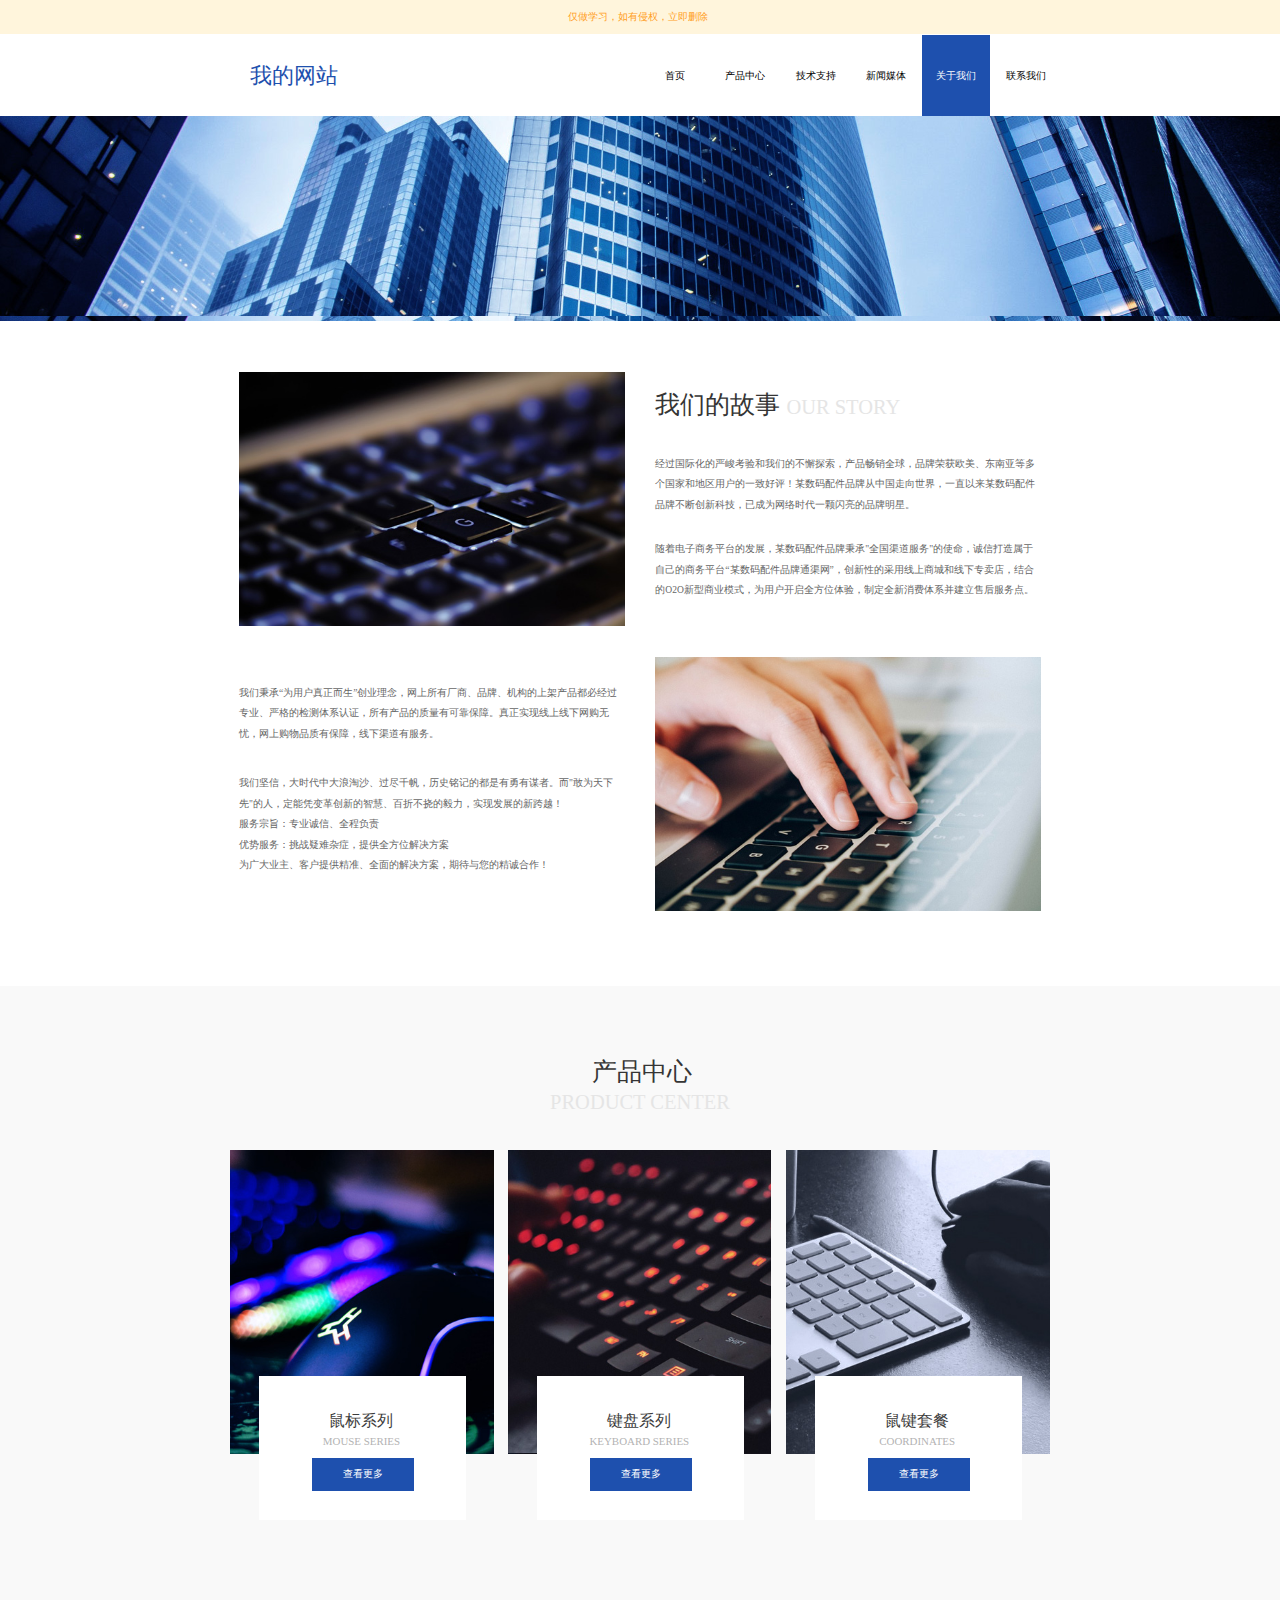
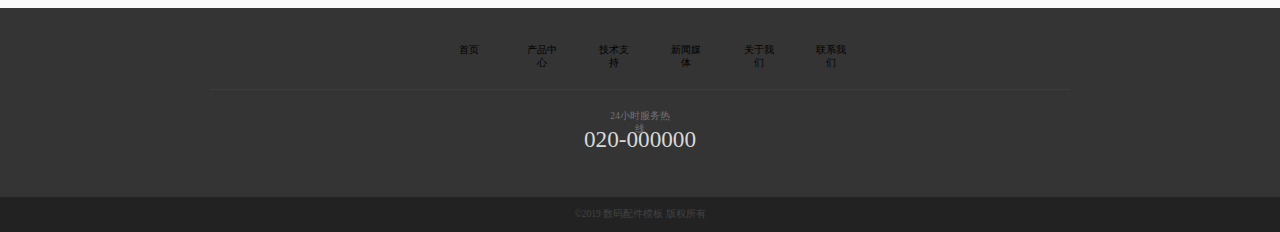
<file: about.html>
<!DOCTYPE html>
<html lang="en">
<head>
    <meta charset="UTF-8">
    <meta name="viewport" content="width=device-width, initial-scale=1.0">
    <title>我的网站</title>
    <link rel="stylesheet" href="css/about.css">
    <script src="js/animate.js"></script>
</head>
<body>
    <div class="fix">
        <span style="width: 100%;height: 0.2rem;position: absolute;left: 44.4%; line-height: 0.2rem; font-size: 0.056rem;color: #ff9e1e;">仅做学习，如有侵权，立即删除</span>
    </div>
    <!-- 导航栏 -->
    <div class="nav">
        <div class="nav-0">
            <span>我的网站</span>
        </div>
        <div class="nav-right">
            <a class="nav-1" href="index.html">
                <span>首页</span>
            <a>
            <a class="nav-1" href="product.html">
                <span>产品中心</span>
            <a>
            <a class="nav-1" href="technical.html">
                <span>技术支持</span>
            </a>
            <a class="nav-1" href="news.html">
                <span>新闻媒体</span>
            </a>
            <a class="nav-1" href="about.html" style="background: #1e50ae;color: #fff;">
                <span>关于我们</span>
            </a>
            <a class="nav-1" href="contact.html">
                <span>联系我们</span>
            </a>
        </div>
    </div>
    <!-- banner -->
    <div class="banner"></div>
    <!-- our-story -->
    <div class="our-story">
        <div class="our-top">
            <ul>
                <li class="our-img-1"></li>
                <li class="our-font-1">
                    <span class="our-story-1">我们的故事</span>
                    <span class="our-story-2">OUR STORY</span>
                    <span class="our-story-font-1">经过国际化的严峻考验和我们的不懈探索，产品畅销全球，品牌荣获欧美、东南亚等多个国家和地区用户的一致好评！某数码配件品牌从中国走向世界，一直以来某数码配件品牌不断创新科技，已成为网络时代一颗闪亮的品牌明星。</span>
                    <span class="our-story-font-2">随着电子商务平台的发展，某数码配件品牌秉承"全国渠道服务"的使命，诚信打造属于自己的商务平台“某数码配件品牌通渠网”，创新性的采用线上商城和线下专卖店，结合的O2O新型商业模式，为用户开启全方位体验，制定全新消费体系并建立售后服务点。</span>
                </li>
            </ul>
        </div>
        <div class="our-bottom">
            <ul>
                <li class="our-font-2">
                    <span class="our-story-font-3">我们秉承“为用户真正而生”创业理念，网上所有厂商、品牌、机构的上架产品都必经过专业、严格的检测体系认证，所有产品的质量有可靠保障。真正实现线上线下网购无忧，网上购物品质有保障，线下渠道有服务。</span>
                
                    <span class="our-story-font-4">我们坚信，大时代中大浪淘沙、过尽千帆，历史铭记的都是有勇有谋者。而"敢为天下先"的人，定能凭变革创新的智慧、百折不挠的毅力，实现发展的新跨越！<br>
                        服务宗旨：专业诚信、全程负责<br>
                        优势服务：挑战疑难杂症，提供全方位解决方案<br>
                        为广大业主、客户提供精准、全面的解决方案，期待与您的精诚合作！</span>
                </li>
                <li class="our-img-2"></li>
            </ul>
        </div>
    </div>
       <!-- 产品中心 -->
       <div class="product">
        <div class="product-center1">产品中心</div>
        <div class="product-center2">PRODUCT CENTER</div>
        <div class="product-img">
            <ul>
                <li class="product-img-1"></li>
                <li class="product-img-2"></li>
                <li class="product-img-3"></li>
            </ul>
        </div>
        <div class="product-img-item">
            <ul>
                <li class="product-img-item-1">
                    <span class="product-img-item-fontcss-1">鼠标系列</span>
                    <span class="product-img-item-fontcss-2">MOUSE SERIES</span>
                    <a class="see-more" href="mouse.html">查看更多</a>
                </li>
                <li class="product-img-item-2">
                    <span class="product-img-item-fontcss-1">键盘系列</span>
                    <span class="product-img-item-fontcss-2">KEYBOARD SERIES</span>
                    <a class="see-more" href="keyboard.html">查看更多</a>
                </li>
                <li class="product-img-item-3">
                    <span class="product-img-item-fontcss-1">鼠键套餐</span>
                    <span class="product-img-item-fontcss-2">COORDINATES</span>
                    <a class="see-more" href="coordinates.html">查看更多</a>
                </li>
            </ul>
        </div>
    </div>
    <!-- 尾部 -->
    <div class="bottom">
    
        <ul class="bottom-title">
            <li class="bottom-title-item"  style="margin-left: 0.332rem;"><a href="index.html" >首页</a></li>
            <li class="bottom-title-item"><a href="product.html" >产品中心</a></li>
            <li class="bottom-title-item"><a href="technical.html" >技术支持</a></li>
            <li class="bottom-title-item"><a href="news.html" >新闻媒体</a></li>
            <li class="bottom-title-item"><a href="about.html" >关于我们</a></li>
            <li class="bottom-title-item"><a href="contact.html" >联系我们</a></li>
        </ul>
    
    <span class="bottom-call">
        <ul>
            <li class="bottom-call-1">24小时服务热线</li>
            <li class="bottom-call-2">020-000000</li>
        </ul>
    </span>
    <span style="width: 100%;height: 0.2rem;background: #222222; position: absolute;top: 1.112rem; line-height: 0.2rem; font-size: 0.056rem; text-align: center;color: #424242">©2019 数码配件模板 版权所有</span>
</div>
</body>
</file>
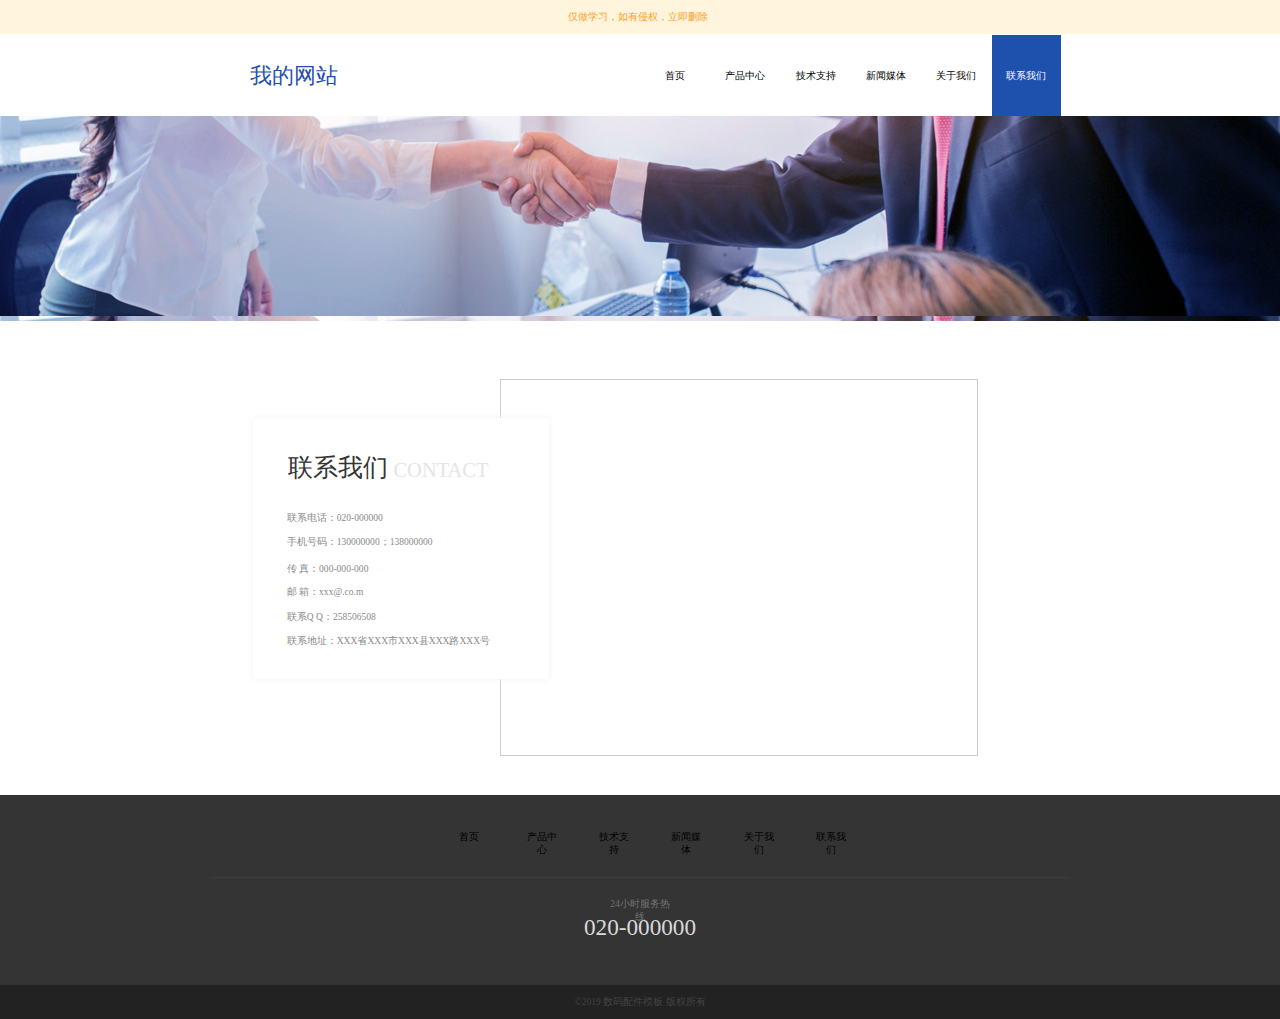
<file: contact.html>
<!DOCTYPE html>
<html lang="en">
<head>
    <meta charset="UTF-8">
    <meta name="viewport" content="width=device-width, initial-scale=1.0">
    <title>我的网站</title>
    <link rel="stylesheet" href="css/contact.css">
    <script src="js/animate.js"></script>
<!--引用百度地图API-->
<style type="text/css">
    html,body{margin:0;padding:0;}
    .iw_poi_title {color:#CC5522;font-size:0.056rem;font-weight:bold;overflow:hidden;padding-right:0.052rem;white-space:nowrap}
    .iw_poi_content {font:0.048rem arial,sans-serif;overflow:visible;padding-top:0.016rem;white-space:-moz-pre-wrap;word-wrap:break-word}
</style>
<script type="text/javascript" src="http://api.map.baidu.com/api?key=&v=1.0&ak=0MyxRzq3gLFdmu7MaTGaMfx6xrYGPEnr&s=1"></script>
</head>
<body>
    <div class="fix">
        <span style="width: 100%;height: 0.2rem;position: absolute;left: 44.4%; line-height: 0.2rem; font-size: 0.056rem;color: #ff9e1e;">仅做学习，如有侵权，立即删除</span>
    </div>
    <!-- 导航栏 -->
    <div class="nav">
        <div class="nav-0">
            <span>我的网站</span>
        </div>
        <div class="nav-right">
            <a class="nav-1" href="index.html">
                <span>首页</span>
            <a>
            <a class="nav-1" href="product.html">
                <span>产品中心</span>
            <a>
            <a class="nav-1" href="technical.html">
                <span>技术支持</span>
            </a>
            <a class="nav-1" href="news.html">
                <span>新闻媒体</span>
            </a>
            <a class="nav-1" href="about.html">
                <span>关于我们</span>
            </a>
            <a class="nav-1" href="contact.html" style="background: #1e50ae;color: #fff;">
                <span>联系我们</span>
            </a>
        </div>
    </div>
    <!-- banner -->
    <div class="banner"></div>
    <!-- 联系方式 -->
    <div class="contact">
        <div class="contact-us">
            <span class="contact-us-title-1">联系我们</span>
            <span class="contact-us-title-2">CONTACT</span>
            <span class="contact-us-item" style="top: 0.528rem;">联系电话：020-000000 </span>
            <span class="contact-us-item" style="top: 0.672rem;">手机号码：130000000；138000000</span>
            <span class="contact-us-item" style="top: 0.828rem">传      真：000-000-000</span>
            <span class="contact-us-item" style="top: 0.964rem">邮      箱：xxx@.co.m</span>
            <span class="contact-us-item" style="top: 1.108rem">联系Q Q：258506508</span>
            <span class="contact-us-item" style="top: 1.252rem;">联系地址：XXX省XXX市XXX县XXX路XXX号</span>
        </div>  
        <div class="contact-map">
            <div style="width:2.788rem;height:2.2rem;border:#ccc solid 0.004rem;" id="dituContent"></div>
        </div>
    </div>
    <!-- 尾部 -->
    <div class="bottom">
    
        <ul class="bottom-title">
            <li class="bottom-title-item"  style="margin-left: 0.332rem;"><a href="index.html" >首页</a></li>
            <li class="bottom-title-item"><a href="product.html" >产品中心</a></li>
            <li class="bottom-title-item"><a href="technical.html" >技术支持</a></li>
            <li class="bottom-title-item"><a href="news.html" >新闻媒体</a></li>
            <li class="bottom-title-item"><a href="about.html" >关于我们</a></li>
            <li class="bottom-title-item"><a href="contact.html" >联系我们</a></li>
        </ul>
    
    <span class="bottom-call">
        <ul>
            <li class="bottom-call-1">24小时服务热线</li>
            <li class="bottom-call-2">020-000000</li>
        </ul>
    </span>
    <span style="width: 100%;height: 0.2rem;background: #222222; position: absolute;top: 1.112rem; line-height: 0.2rem; font-size: 0.056rem; text-align: center;color: #424242">©2019 数码配件模板 版权所有</span>
    </div>
    <!-- map -->
    <script type="text/javascript" >
        //创建和初始化地图函数：
        function initMap(){
            createMap();//创建地图
            setMapEvent();//设置地图事件
            addMapControl();//向地图添加控件
        }
        
        //创建地图函数：
        function createMap(){
            var map = new BMap.Map("dituContent");//在百度地图容器中创建一个地图
            var point = new BMap.Point(116.395645,39.929986);//定义一个中心点坐标
            map.centerAndZoom(point,12);//设定地图的中心点和坐标并将地图显示在地图容器中
            window.map = map;//将map变量存储在全局
        }
        
        //地图事件设置函数：
        function setMapEvent(){
            map.enableDragging();//启用地图拖拽事件，默认启用(可不写)
            map.enableScrollWheelZoom();//启用地图滚轮放大缩小
            map.enableDoubleClickZoom();//启用鼠标双击放大，默认启用(可不写)
            map.enableKeyboard();//启用键盘上下左右键移动地图
        }
        
        //地图控件添加函数：
        function addMapControl(){
            //向地图中添加缩放控件
        var ctrl_nav = new BMap.NavigationControl({anchor:BMAP_ANCHOR_TOP_RIGHT,type:BMAP_NAVIGATION_CONTROL_LARGE,enableGeolocation: true});
        map.addControl(ctrl_nav);
            //向地图中添加比例尺控件
        var ctrl_sca = new BMap.ScaleControl({anchor:BMAP_ANCHOR_BOTTOM_LEFT});
        map.addControl(ctrl_sca);
        }
        
        
        initMap();//创建和初始化地图
    </script>
</body>
</html>
</file>
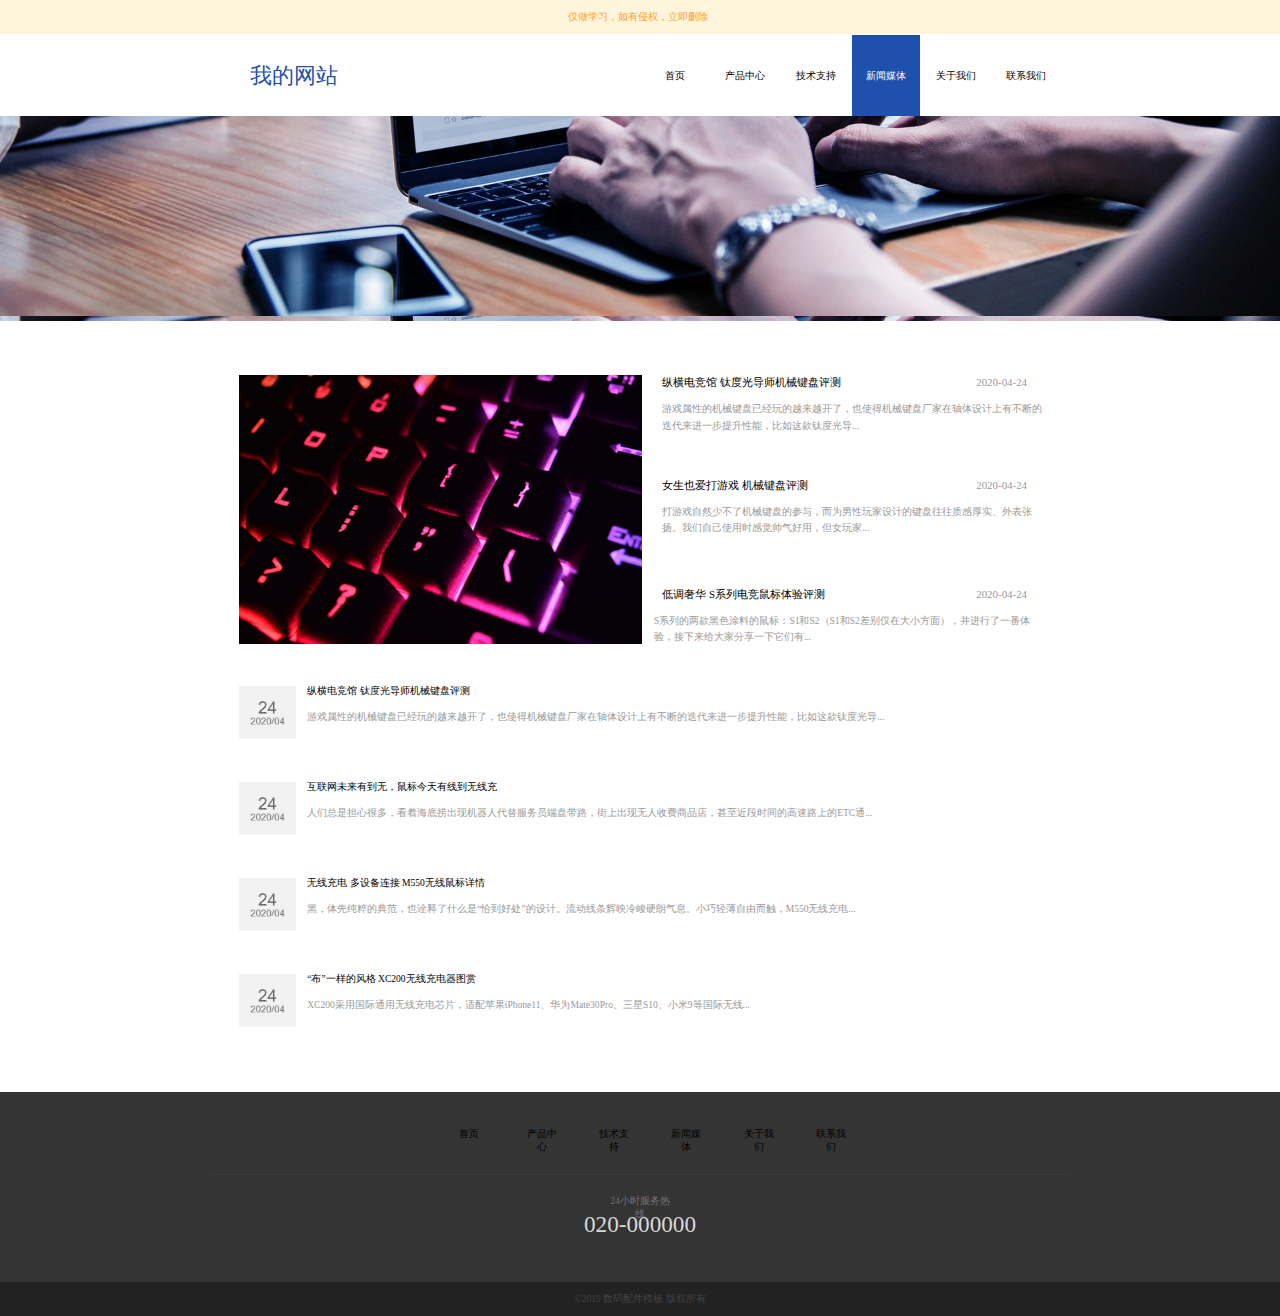
<file: news.html>
<!DOCTYPE html>
<html lang="en">
<head>
    <meta charset="UTF-8">
    <meta name="viewport" content="width=device-width, initial-scale=1.0">
    <title>我的网站</title>
    <link rel="stylesheet" href="css/news.css">
    <script src="js/animate.js"></script>
</head>
<body>
    <div class="fix">
        <span style="width: 100%;height: 0.2rem;position: absolute;left: 44.4%; line-height: 0.2rem; font-size: 0.056rem;color: #ff9e1e;">仅做学习，如有侵权，立即删除</span>
    </div>
    <!-- 导航栏 -->
    <div class="nav">
        <div class="nav-0">
            <span>我的网站</span>
        </div>
        <div class="nav-right">
            <a class="nav-1" href="index.html" >
                <span>首页</span>
            <a>
            <a class="nav-1" href="product.html">
                <span>产品中心</span>
            <a>
            <a class="nav-1" href="technical.html">
                <span>技术支持</span>
            </a>
            <a class="nav-1" href="news.html" style="background: #1e50ae;color: #fff;">
                <span>新闻媒体</span>
            </a>
            <a class="nav-1" href="about.html">
                <span>关于我们</span>
            </a>
            <a class="nav-1" href="contact.html">
                <span>联系我们</span>
            </a>
        </div>
    </div>
    <!-- banner -->
    <div class="banner"></div>
    <!-- 主体 -->
    <div class="news">
        <div class="news-top">
            <div class="news-img">
                <div class="news-img-nav">机械键盘光效灵动</div>
            </div>
            <ul>
                <li class="news-top-img-1">
                    <a href="">
                   <span class="news-top-font-1">纵横电竞馆 钛度光导师机械键盘评测</span>
                   <span class="news-top-font-1" style="float: right;left: 1.84rem; color: #999999;">2020-04-24</span>
                    </a>
                   <span class="news-top-font-2">游戏属性的机械键盘已经玩的越来越开了，也使得机械键盘厂家在轴体设计上有不断的迭代来进一步提升性能，比如这款钛度光导...</span>
                </li>
                <li class="news-top-img-2">
                    <a href="">
                    <span class="news-top-font-1">女生也爱打游戏  机械键盘评测</span> 
                    <span class="news-top-font-1" style="float: right;left: 1.84rem; color: #999999;">2020-04-24</span>
                    </a>
                    <span class="news-top-font-2">打游戏自然少不了机械键盘的参与，而为男性玩家设计的键盘往往质感厚实、外表张扬。我们自己使用时感觉帅气好用，但女玩家...</span>
                </li>
                <li class="news-top-img-3">
                    <a href="">
                    <span class="news-top-font-1">低调奢华 S系列电竞鼠标体验评测</span>
                    <span class="news-top-font-1" style="float: right;left: 1.84rem; color: #999999;">2020-04-24</span>
                    </a>
                    <span class="news-top-font-2" style="margin-left: -0.0475rem;">S系列的两款黑色涂料的鼠标：S1和S2（S1和S2差别仅在大小方面），并进行了一番体验，接下来给大家分享一下它们有...</span>
                </li>
            </ul>
        </div>
        <div class="news-bottom">
            <ul>
                <li class="news-bottom-item-1">
                    <span class="news-bottom-img"></span>
                    <a href=""><span class="news-bottom-font-1">纵横电竞馆 钛度光导师机械键盘评测</span></a>
                    <span class="news-bottom-font-2">游戏属性的机械键盘已经玩的越来越开了，也使得机械键盘厂家在轴体设计上有不断的迭代来进一步提升性能，比如这款钛度光导...</span>
                </li>
                <li class="news-bottom-item-2">
                    <span class="news-bottom-img"></span>
                    <a href=""><span class="news-bottom-font-1">互联网未来有到无，鼠标今天有线到无线充</span></a>
                    <span class="news-bottom-font-2">人们总是担心很多，看着海底捞出现机器人代替服务员端盘带路，街上出现无人收费商品店，甚至近段时间的高速路上的ETC通...</span>
                </li>
                <li class="news-bottom-item-3">
                    <span class="news-bottom-img"></span>
                    <a href=""><span class="news-bottom-font-1">无线充电 多设备连接 M550无线鼠标详情</span></a>
                    <span class="news-bottom-font-2">黑，体先纯粹的典范，也诠释了什么是“恰到好处”的设计。流动线条辉映冷峻硬朗气息。小巧轻薄自由而触，M550无线充电...</span>
                </li>
                <li class="news-bottom-item-3">
                    <span class="news-bottom-img"></span>
                    <a href=""><span class="news-bottom-font-1">“布”一样的风格 XC200无线充电器图赏</span></a>
                    <span class="news-bottom-font-2">XC200采用国际通用无线充电芯片，适配苹果iPhone11、华为Mate30Pro、三星S10、小米9等国际无线...</span>
                </li>
            </ul>
        </div>
    </div>
    <!-- 尾部 -->
    <div class="bottom">
    
        <ul class="bottom-title">
            <li class="bottom-title-item"  style="margin-left: 0.332rem;"><a href="index.html" >首页</a></li>
            <li class="bottom-title-item"><a href="product.html" >产品中心</a></li>
            <li class="bottom-title-item"><a href="technical.html" >技术支持</a></li>
            <li class="bottom-title-item"><a href="news.html" >新闻媒体</a></li>
            <li class="bottom-title-item"><a href="about.html" >关于我们</a></li>
            <li class="bottom-title-item"><a href="contact.html" >联系我们</a></li>
        </ul>
    
    <span class="bottom-call">
        <ul>
            <li class="bottom-call-1">24小时服务热线</li>
            <li class="bottom-call-2">020-000000</li>
        </ul>
    </span>
    <span style="width: 100%;height: 0.2rem;background: #222222; position: absolute;top: 1.112rem; line-height: 0.2rem; font-size: 0.056rem; text-align: center;color: #424242">©2019 数码配件模板 版权所有</span>
</div>
    
</body>
</html>
</file>
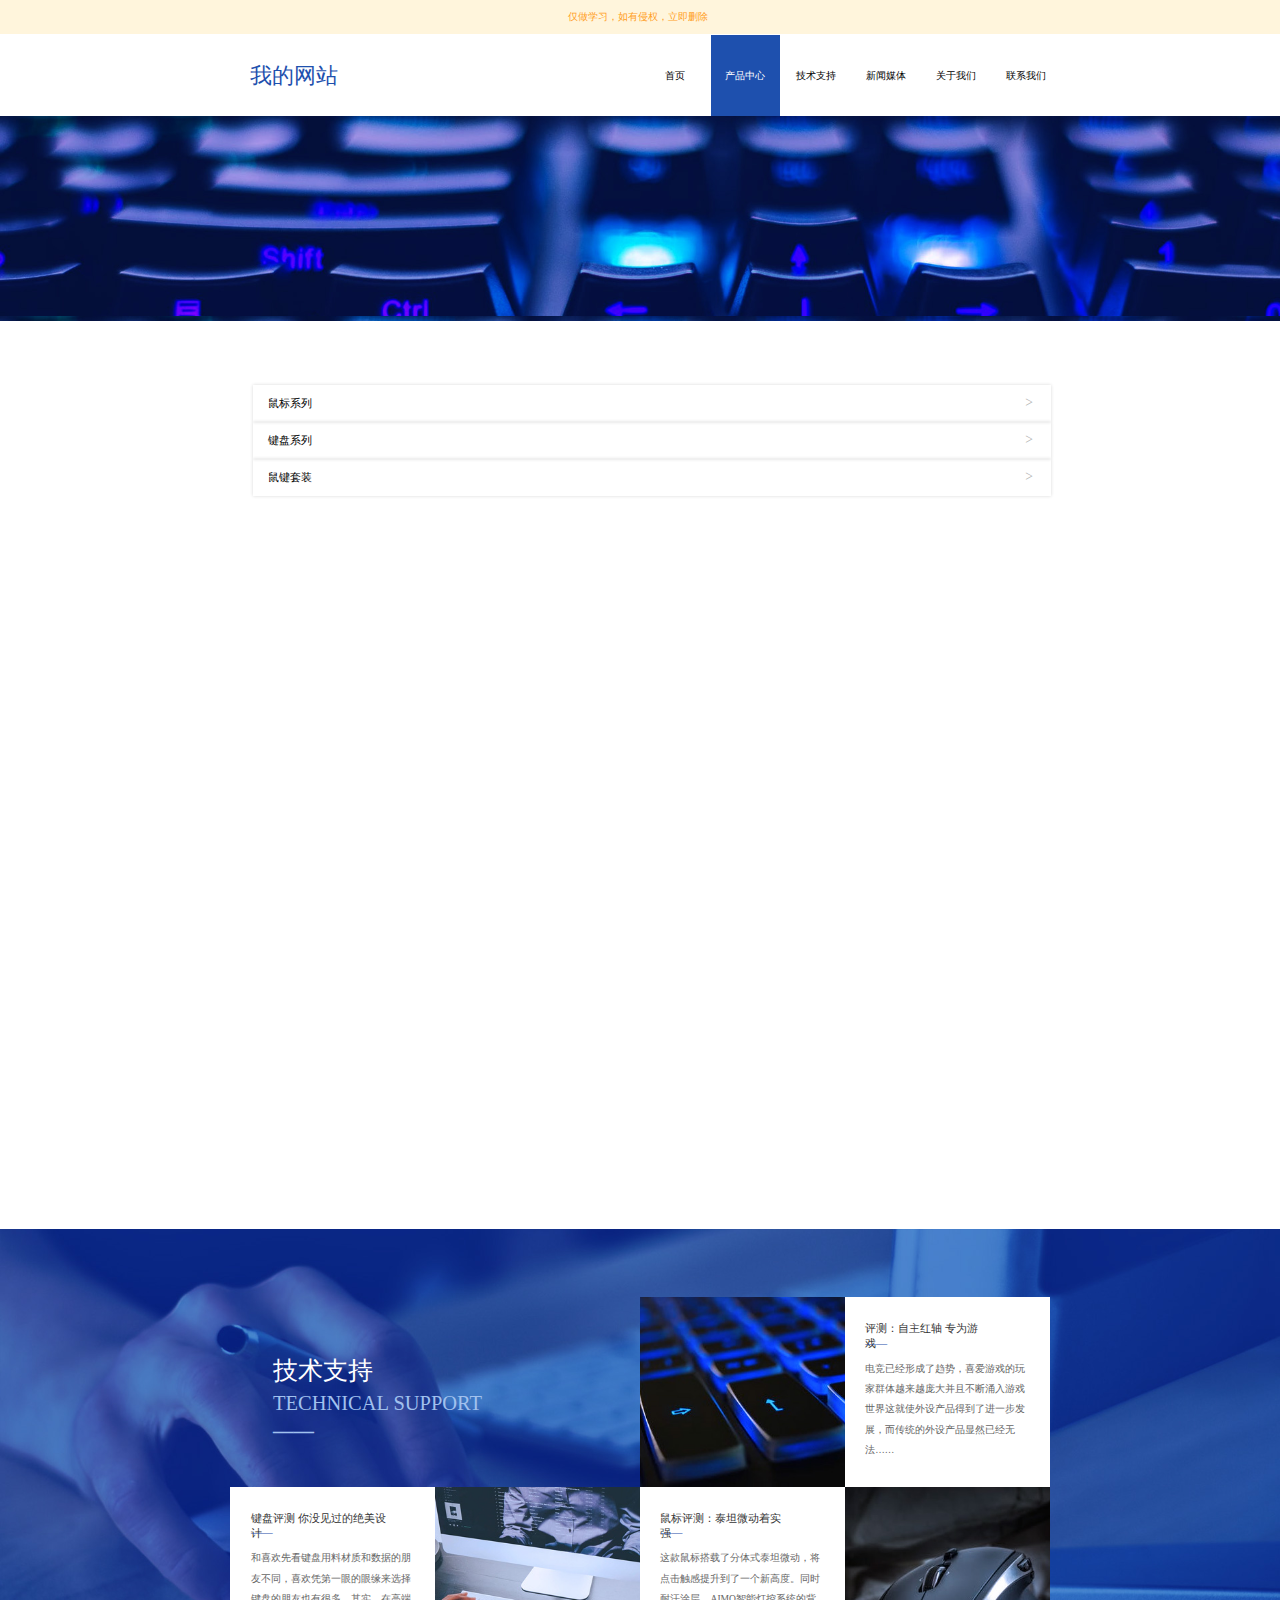
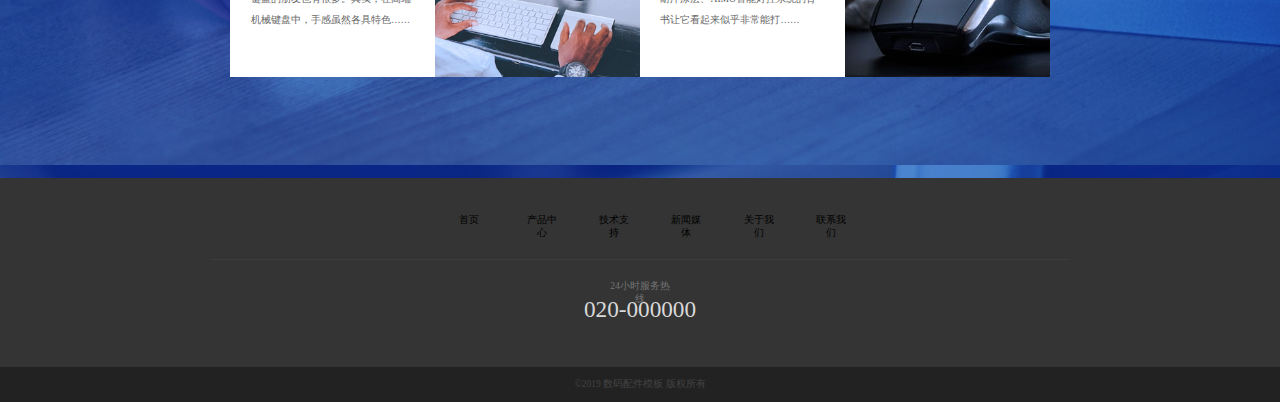
<file: product.html>
<!DOCTYPE html>
<html lang="en">
<head>
    <meta charset="UTF-8">
    <meta name="viewport" content="width=device-width, initial-scale=1.0">
    <title>我的网站</title>
    <link rel="stylesheet" href="css/product.css">
    <script src="js/animate.js"></script>
</head>
<body>
    <div class="fix">
        <span style="width: 100%;height: 0.2rem;position: absolute;left: 44.4%; line-height: 0.2rem; font-size: 0.056rem;color: #ff9e1e;">仅做学习，如有侵权，立即删除</span>
    </div>
    <!-- 导航栏 -->
    <div class="nav">
        <div class="nav-0">
            <span>我的网站</span>
        </div>
        <div class="nav-right">
            <a class="nav-1" href="index.html" >
                <span>首页</span>
            <a>
            <a class="nav-1" href="product.html" style="background: #1e50ae;color: #fff;">
                <span>产品中心</span>
            <a>
            <a class="nav-1" href="technical.html">
                <span>技术支持</span>
            </a>
            <a class="nav-1" href="news.html">
                <span>新闻媒体</span>
            </a>
            <a class="nav-1" href="about.html">
                <span>关于我们</span>
            </a>
            <a class="nav-1" href="contact.html">
                <span>联系我们</span>
            </a>
        </div>
    </div>
    <!-- banner -->
    <div class="banner"></div>
    <!-- product -->
    <div class="product">
        <div class="product-top">
            <ul>
                <li class="product-top-item">
                    <span class="product-top-item-font-1">鼠标系列</span>
                    <span class="product-top-item-font-2">&gt</span>
                </li>
                <li class="product-top-item">
                    <span class="product-top-item-font-1">键盘系列</span>
                    <span class="product-top-item-font-2">&gt</span>
                </li>
                <li class="product-top-item">
                    <span class="product-top-item-font-1">鼠键套装</span>
                    <span class="product-top-item-font-2">&gt</span>
                </li>
            </ul>
        </div>
        <div class="product-bottom">
            <div class="product-bottom-item">
                <span class="product-bottom-img-1"></span>
                <span class="product-bottom-font">无线鼠标 G01</span>
            </div>
            <div class="product-bottom-item">
                <span class="product-bottom-img-1"></span>
                <span class="product-bottom-font">无线鼠标 G01</span>
            </div>
            <div class="product-bottom-item">
                <span class="product-bottom-img-1"></span>
                <span class="product-bottom-font">无线鼠标 G01</span>
            </div>
            <div class="product-bottom-item">
                <span class="product-bottom-img-1"></span>
                <span class="product-bottom-font">无线鼠标 G01</span>
            </div>
            <div class="product-bottom-item">
                <span class="product-bottom-img-1"></span>
                <span class="product-bottom-font">无线鼠标 G01</span>
            </div>
            <div class="product-bottom-item">
                <span class="product-bottom-img-1"></span>
                <span class="product-bottom-font">无线鼠标 G01</span>
            </div>
            <div class="product-bottom-item">
                <span class="product-bottom-img-1"></span>
                <span class="product-bottom-font">无线鼠标 G01</span>
            </div>
            <div class="product-bottom-item">
                <span class="product-bottom-img-1"></span>
                <span class="product-bottom-font">无线鼠标 G01</span>
            </div>
            <div class="product-bottom-item">
                <span class="product-bottom-img-1"></span>
                <span class="product-bottom-font">无线鼠标 G01</span>
            </div>
            <div class="product-bottom-item">
                <span class="product-bottom-img-1"></span>
                <span class="product-bottom-font">无线鼠标 G01</span>
            </div>
            <div class="product-bottom-item">
                <span class="product-bottom-img-1"></span>
                <span class="product-bottom-font">无线鼠标 G01</span>
            </div>
            <div class="product-bottom-item">
                <span class="product-bottom-img-1"></span>
                <span class="product-bottom-font">无线鼠标 G01</span>
            </div>
        </div>
        <div class="product-bottom">
            <div class="product-bottom-item">
                <span class="product-bottom-img-2"></span>
                <span class="product-bottom-font">有线机械键盘 系列A01</span>
            </div>
            <div class="product-bottom-item">
                <span class="product-bottom-img-2"></span>
                <span class="product-bottom-font">有线机械键盘 系列A01</span>
            </div>
            <div class="product-bottom-item">
                <span class="product-bottom-img-2"></span>
                <span class="product-bottom-font">有线机械键盘 系列A01</span>
            </div>
            <div class="product-bottom-item">
                <span class="product-bottom-img-2"></span>
                <span class="product-bottom-font">有线机械键盘 系列A01</span>
            </div>
            <div class="product-bottom-item">
                <span class="product-bottom-img-2"></span>
                <span class="product-bottom-font">有线机械键盘 系列A01</span>
            </div>
            <div class="product-bottom-item">
                <span class="product-bottom-img-2"></span>
                <span class="product-bottom-font">有线机械键盘 系列A01</span>
            </div>
            <div class="product-bottom-item">
                <span class="product-bottom-img-2"></span>
                <span class="product-bottom-font">有线机械键盘 系列A01</span>
            </div>
            <div class="product-bottom-item">
                <span class="product-bottom-img-2"></span>
                <span class="product-bottom-font">有线机械键盘 系列A01</span>
            </div>
        </div>
        <div class="product-bottom">
            <div class="product-bottom-item">
                <span class="product-bottom-img-3"></span>
                <span class="product-bottom-font">无线鼠标键盘套装 系列E06</span>
            </div>
            <div class="product-bottom-item">
                <span class="product-bottom-img-3"></span>
                <span class="product-bottom-font">无线鼠标键盘套装 系列E06</span>
            </div>
            <div class="product-bottom-item">
                <span class="product-bottom-img-3"></span>
                <span class="product-bottom-font">无线鼠标键盘套装 系列E06</span>
            </div>
            <div class="product-bottom-item">
                <span class="product-bottom-img-3"></span>
                <span class="product-bottom-font">无线鼠标键盘套装 系列E06</span>
            </div>
        </div>
    </div>
    <!-- 技术支持 -->
    <div class="technical">
        <span class="technical-title-1">技术支持</span>
        <span class="technical-title-2">TECHNICAL SUPPORT</span>
        <b>——</b>
        <div class="technical-img-top">
            <ul>
                <li class="technical-img-top-1"></li>
                <li class="technical-img-top-2">
                    <span style="width: 0.72292rem;height: 0.084rem;position: absolute;top:0.14rem;left: 1.32rem; color: #353535;font-size: 0.064rem;">评测：自主红轴 专为游戏</span>
                    <span style="width: 0.892rem;height: 0.104rem;position: absolute;top:0.232rem;left: 1.32rem;font-size: 0.064rem;font-weight: bold;font-family: '微软雅黑'; color: #1e50ae;">——</span>
                    <span style="width: 0.968rem; height: 0.568rem;position: absolute;top: 0.36rem;left: 1.32rem;line-height: 0.12rem; font-size: 0.056rem; color: #666666; font-family: '微软雅黑';">电竞已经形成了趋势，喜爱游戏的玩家群体越来越庞大并且不断涌入游戏世界这就使外设产品得到了进一步发展，而传统的外设产品显然已经无法……</span>
                </li>
            </ul>
        </div>
        <div class="technical-img-bottom">
            <ul>
                <li class="technical-img-bottom-1">
                    <span style="width: 0.85092rem;height: 0.084rem;position: absolute;top:0.14rem;left: 0.12rem; color: #353535;font-size: 0.064rem;">键盘评测 你没见过的绝美设计</span>
                    <span style="width: 0.892rem;height: 0.104rem;position: absolute;top:0.232rem;left: 0.12rem;font-size: 0.064rem;font-weight: bold;font-family: '微软雅黑'; color: #1e50ae;">——</span>
                    <span style="width: 0.968rem; height: 0.568rem;position: absolute;top: 0.36rem;left: 0.12rem;line-height: 0.12rem; font-size: 0.056rem; color: #666666; font-family: '微软雅黑';">和喜欢先看键盘用料材质和数据的朋友不同，喜欢凭第一眼的眼缘来选择键盘的朋友也有很多。其实，在高端机械键盘中，手感虽然各具特色……</span>
                </li>
                <li class="technical-img-bottom-2"></li>
                <li class="technical-img-bottom-3">
                    <span style="width: 0.768rem;height: 0.084rem;position: absolute;top:0.14rem;left: 2.52rem; color: #353535;font-size: 0.064rem;">鼠标评测：泰坦微动着实强</span>
                    <span style="width: 0.892rem;height: 0.104rem;position: absolute;top:0.232rem;left: 2.52rem;font-size: 0.064rem;font-weight: bold;font-family: '微软雅黑'; color: #1e50ae;">——</span>
                    <span style="width: 0.968rem; height: 0.568rem;position: absolute;top: 0.36rem;left: 2.52rem;line-height: 0.12rem; font-size: 0.056rem; color: #666666; font-family: '微软雅黑';">这款鼠标搭载了分体式泰坦微动，将点击触感提升到了一个新高度。同时耐汗涂层、AIMO智能灯控系统的背书让它看起来似乎非常能打……</span>
                </li>
                <li class="technical-img-bottom-4"></li>
            </ul>
        </div>
    </div>
    <!-- 尾部 -->
    <div class="bottom">
    
        <ul class="bottom-title">
            <li class="bottom-title-item"  style="margin-left: 0.332rem;"><a href="index.html" >首页</a></li>
            <li class="bottom-title-item"><a href="product.html" >产品中心</a></li>
            <li class="bottom-title-item"><a href="technical.html" >技术支持</a></li>
            <li class="bottom-title-item"><a href="news.html" >新闻媒体</a></li>
            <li class="bottom-title-item"><a href="about.html" >关于我们</a></li>
            <li class="bottom-title-item"><a href="contact.html" >联系我们</a></li>
        </ul>
    
    <span class="bottom-call">
        <ul>
            <li class="bottom-call-1">24小时服务热线</li>
            <li class="bottom-call-2">020-000000</li>
        </ul>
    </span>
    <span style="width: 100%;height: 0.2rem;background: #222222; position: absolute;top: 1.112rem; line-height: 0.2rem; font-size: 0.056rem; text-align: center;color: #424242">©2019 数码配件模板 版权所有</span>
</div>
    <!-- 主体js -->
    <script>
        var title=document.querySelectorAll(".product-top li");
        var box=document.querySelectorAll(".product-bottom");
        for(let i=0;i<box.length;i++){
            box[i].style.display="none";
            box[i].style.marginTop=(i+1)*0.216+"rem";
        }
        var num=0;
        for(let i=0;i<title.length;i++){
            title[i].onclick=function(){
                num++;
                if(num%2){
                    for(var j=0;j<box.length;j++){
                        box[j].style.display="none";
                        title[j].style.background="none";
                        title[j].style.color="#000"
                    }
                    box[i].style.display="block";
                    title[i].style.color="#fff"
                    this.style.background="#1e50ae";
                }else{
                    for(var j=0;j<box.length;j++){
                        box[j].style.display="none";
                        title[j].style.background="none";
                        title[j].style.color="#000"
                    }
                }
            }
        }
    </script>
</body>
</html>
</file>
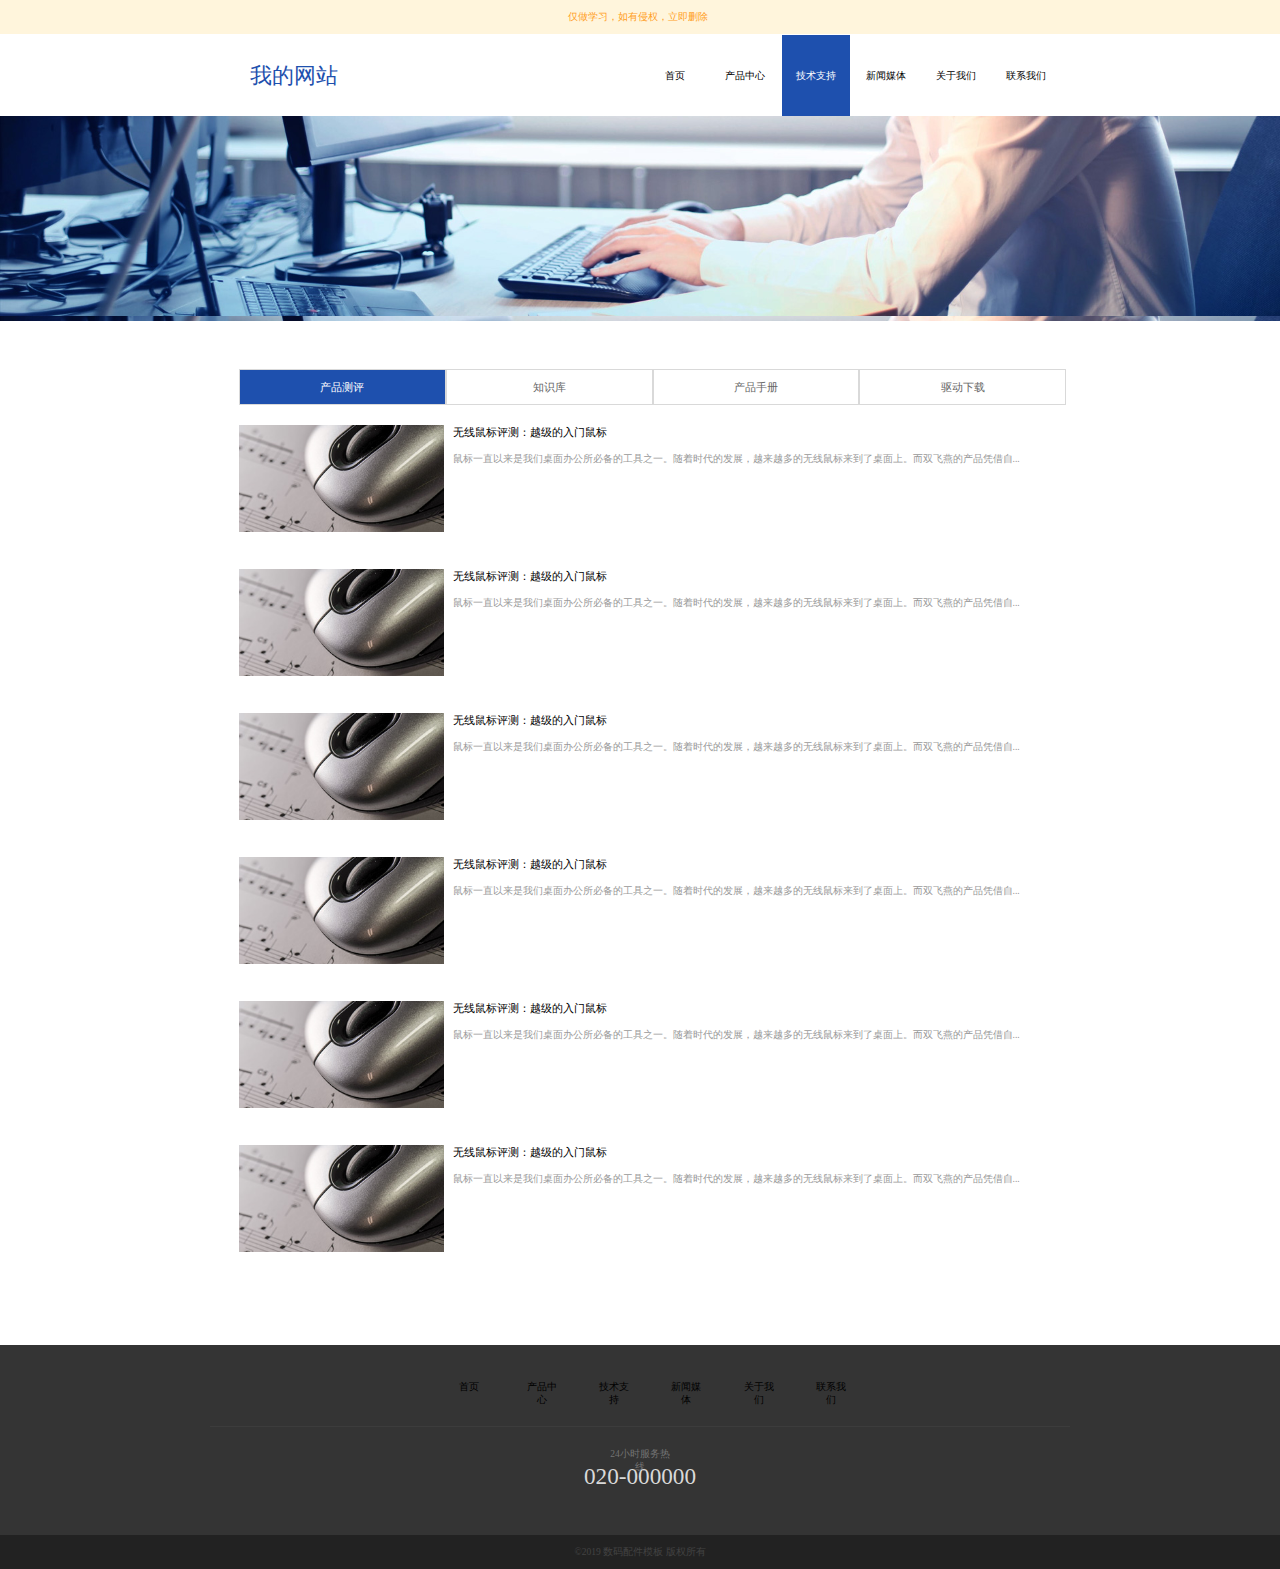
<file: technical.html>
<!DOCTYPE html>
<html lang="en">
<head>
    <meta charset="UTF-8">
    <meta name="viewport" content="width=device-width, initial-scale=1.0">
    <title>我的网站</title>
    <link rel="stylesheet" href="css/technical.css">
    <script src="js/animate.js"></script>
</head>
<body>
    <div class="fix">
        <span style="width: 100%;height: 0.2rem;position: absolute;left: 44.4%; line-height: 0.2rem; font-size: 0.056rem;color: #ff9e1e;">仅做学习，如有侵权，立即删除</span>
    </div>
    <!-- 导航栏 -->
    <div class="nav">
        <div class="nav-0">
            <span>我的网站</span>
        </div>
        <div class="nav-right">
            <a class="nav-1" href="index.html" >
                <span>首页</span>
            <a>
            <a class="nav-1" href="product.html">
                <span>产品中心</span>
            <a>
            <a class="nav-1" href="technical.html" style="background: #1e50ae;color: #fff;">
                <span>技术支持</span>
            </a>
            <a class="nav-1" href="news.html">
                <span>新闻媒体</span>
            </a>
            <a class="nav-1" href="about.html">
                <span>关于我们</span>
            </a>
            <a class="nav-1" href="contact.html">
                <span>联系我们</span>
            </a>
        </div>
    </div>
    <!-- banner -->
    <div class="banner"></div>
    <!-- 主体 -->
    <div class="technical">
        <div class="technical-top">
            <ul>
                <li class="technical-top-item">产品测评</li>
                <li class="technical-top-item">知识库</li>
                <li class="technical-top-item">产品手册</li>
                <li class="technical-top-item">驱动下载</li>
            </ul>
        </div>
        <div class="technical-bottom">
            <ul>
                <li class="technical-bottom-item">
                    <span class="technical-bottom-item-img-1"></span>
                    <span class="technical-bottom-item-font-1">无线鼠标评测：越级的入门鼠标</span>
                    <span class="technical-bottom-item-font-2"> 鼠标一直以来是我们桌面办公所必备的工具之一。随着时代的发展，越来越多的无线鼠标来到了桌面上。而双飞燕的产品凭借自...</span>
                </li>
                <li class="technical-bottom-item">
                    <span class="technical-bottom-item-img-1"></span>
                    <span class="technical-bottom-item-font-1">无线鼠标评测：越级的入门鼠标</span>
                    <span class="technical-bottom-item-font-2"> 鼠标一直以来是我们桌面办公所必备的工具之一。随着时代的发展，越来越多的无线鼠标来到了桌面上。而双飞燕的产品凭借自...</span>
                </li>
                <li class="technical-bottom-item">
                    <span class="technical-bottom-item-img-1"></span>
                    <span class="technical-bottom-item-font-1">无线鼠标评测：越级的入门鼠标</span>
                    <span class="technical-bottom-item-font-2"> 鼠标一直以来是我们桌面办公所必备的工具之一。随着时代的发展，越来越多的无线鼠标来到了桌面上。而双飞燕的产品凭借自...</span>
                </li>
                <li class="technical-bottom-item">
                    <span class="technical-bottom-item-img-1"></span>
                    <span class="technical-bottom-item-font-1">无线鼠标评测：越级的入门鼠标</span>
                    <span class="technical-bottom-item-font-2"> 鼠标一直以来是我们桌面办公所必备的工具之一。随着时代的发展，越来越多的无线鼠标来到了桌面上。而双飞燕的产品凭借自...</span>
                </li>
                <li class="technical-bottom-item">
                    <span class="technical-bottom-item-img-1"></span>
                    <span class="technical-bottom-item-font-1">无线鼠标评测：越级的入门鼠标</span>
                    <span class="technical-bottom-item-font-2"> 鼠标一直以来是我们桌面办公所必备的工具之一。随着时代的发展，越来越多的无线鼠标来到了桌面上。而双飞燕的产品凭借自...</span>
                </li>
                <li class="technical-bottom-item">
                    <span class="technical-bottom-item-img-1"></span>
                    <span class="technical-bottom-item-font-1">无线鼠标评测：越级的入门鼠标</span>
                    <span class="technical-bottom-item-font-2"> 鼠标一直以来是我们桌面办公所必备的工具之一。随着时代的发展，越来越多的无线鼠标来到了桌面上。而双飞燕的产品凭借自...</span>
                </li>
            </ul>
            <ul>
                <li class="technical-bottom-item">
                    <span class="technical-bottom-item-img-2"></span>
                    <span class="technical-bottom-item-font-1">纵横电竞馆 钛度光导师机械键盘评测</span>
                    <span class="technical-bottom-item-font-2">游戏属性的机械键盘已经玩的越来越开了，也使得机械键盘厂家在轴体设计上有不断的迭代来进一步提升性能，比如这款钛度光导...</span>
                </li>
                <li class="technical-bottom-item">
                    <span class="technical-bottom-item-img-2"></span>
                    <span class="technical-bottom-item-font-1">纵横电竞馆 钛度光导师机械键盘评测</span>
                    <span class="technical-bottom-item-font-2">游戏属性的机械键盘已经玩的越来越开了，也使得机械键盘厂家在轴体设计上有不断的迭代来进一步提升性能，比如这款钛度光导...</span>
                </li>
                <li class="technical-bottom-item">
                    <span class="technical-bottom-item-img-2"></span>
                    <span class="technical-bottom-item-font-1">纵横电竞馆 钛度光导师机械键盘评测</span>
                    <span class="technical-bottom-item-font-2">游戏属性的机械键盘已经玩的越来越开了，也使得机械键盘厂家在轴体设计上有不断的迭代来进一步提升性能，比如这款钛度光导...</span>
                </li>
                <li class="technical-bottom-item">
                    <span class="technical-bottom-item-img-2"></span>
                    <span class="technical-bottom-item-font-1">纵横电竞馆 钛度光导师机械键盘评测</span>
                    <span class="technical-bottom-item-font-2">游戏属性的机械键盘已经玩的越来越开了，也使得机械键盘厂家在轴体设计上有不断的迭代来进一步提升性能，比如这款钛度光导...</span>
                </li>
                <li class="technical-bottom-item">
                    <span class="technical-bottom-item-img-2"></span>
                    <span class="technical-bottom-item-font-1">纵横电竞馆 钛度光导师机械键盘评测</span>
                    <span class="technical-bottom-item-font-2">游戏属性的机械键盘已经玩的越来越开了，也使得机械键盘厂家在轴体设计上有不断的迭代来进一步提升性能，比如这款钛度光导...</span>
                </li>
                <li class="technical-bottom-item">
                    <span class="technical-bottom-item-img-2"></span>
                    <span class="technical-bottom-item-font-1">纵横电竞馆 钛度光导师机械键盘评测</span>
                    <span class="technical-bottom-item-font-2">游戏属性的机械键盘已经玩的越来越开了，也使得机械键盘厂家在轴体设计上有不断的迭代来进一步提升性能，比如这款钛度光导...</span>
                </li>
            </ul>
            <ul>
                <li class="technical-bottom-item">
                    <span class="technical-bottom-item-img-3"></span>
                    <span class="technical-bottom-item-font-1">低调奢华 S系列电竞鼠标体验评测</span>
                    <span class="technical-bottom-item-font-2"> S系列的两款黑色涂料的鼠标：S1和S2（S1和S2差别仅在大小方面），并进行了一番体验，接下来给大家分享一下它们有...</span>
                </li>
                <li class="technical-bottom-item">
                    <span class="technical-bottom-item-img-3"></span>
                    <span class="technical-bottom-item-font-1">低调奢华 S系列电竞鼠标体验评测</span>
                    <span class="technical-bottom-item-font-2"> S系列的两款黑色涂料的鼠标：S1和S2（S1和S2差别仅在大小方面），并进行了一番体验，接下来给大家分享一下它们有...</span>
                </li>
                <li class="technical-bottom-item">
                    <span class="technical-bottom-item-img-3"></span>
                    <span class="technical-bottom-item-font-1">低调奢华 S系列电竞鼠标体验评测</span>
                    <span class="technical-bottom-item-font-2"> S系列的两款黑色涂料的鼠标：S1和S2（S1和S2差别仅在大小方面），并进行了一番体验，接下来给大家分享一下它们有...</span>
                </li>
                <li class="technical-bottom-item">
                    <span class="technical-bottom-item-img-3"></span>
                    <span class="technical-bottom-item-font-1">低调奢华 S系列电竞鼠标体验评测</span>
                    <span class="technical-bottom-item-font-2"> S系列的两款黑色涂料的鼠标：S1和S2（S1和S2差别仅在大小方面），并进行了一番体验，接下来给大家分享一下它们有...</span>
                </li>
                <li class="technical-bottom-item">
                    <span class="technical-bottom-item-img-3"></span>
                    <span class="technical-bottom-item-font-1">低调奢华 S系列电竞鼠标体验评测</span>
                    <span class="technical-bottom-item-font-2"> S系列的两款黑色涂料的鼠标：S1和S2（S1和S2差别仅在大小方面），并进行了一番体验，接下来给大家分享一下它们有...</span>
                </li>
                <li class="technical-bottom-item">
                    <span class="technical-bottom-item-img-3"></span>
                    <span class="technical-bottom-item-font-1">低调奢华 S系列电竞鼠标体验评测</span>
                    <span class="technical-bottom-item-font-2"> S系列的两款黑色涂料的鼠标：S1和S2（S1和S2差别仅在大小方面），并进行了一番体验，接下来给大家分享一下它们有...</span>
                </li>
            </ul>
            <ul>
                <li class="technical-bottom-item">
                    <span class="technical-bottom-item-img-4"></span>
                    <span class="technical-bottom-item-font-1">真香！谁说笔记本厂做不出好键盘？</span>
                    <span class="technical-bottom-item-font-2">双模机械键盘青轴优点：1.采用雷神自研TR轴，手感清脆出乎意料2.无线模式延迟极低3.3000毫安时大电池续航超久...</span>
                </li>
                <li class="technical-bottom-item">
                    <span class="technical-bottom-item-img-4"></span>
                    <span class="technical-bottom-item-font-1">真香！谁说笔记本厂做不出好键盘？</span>
                    <span class="technical-bottom-item-font-2">双模机械键盘青轴优点：1.采用雷神自研TR轴，手感清脆出乎意料2.无线模式延迟极低3.3000毫安时大电池续航超久...</span>
                </li>
                <li class="technical-bottom-item">
                    <span class="technical-bottom-item-img-4"></span>
                    <span class="technical-bottom-item-font-1">真香！谁说笔记本厂做不出好键盘？</span>
                    <span class="technical-bottom-item-font-2">双模机械键盘青轴优点：1.采用雷神自研TR轴，手感清脆出乎意料2.无线模式延迟极低3.3000毫安时大电池续航超久...</span>
                </li>
                <li class="technical-bottom-item">
                    <span class="technical-bottom-item-img-4"></span>
                    <span class="technical-bottom-item-font-1">真香！谁说笔记本厂做不出好键盘？</span>
                    <span class="technical-bottom-item-font-2">双模机械键盘青轴优点：1.采用雷神自研TR轴，手感清脆出乎意料2.无线模式延迟极低3.3000毫安时大电池续航超久...</span>
                </li>
                <li class="technical-bottom-item">
                    <span class="technical-bottom-item-img-4"></span>
                    <span class="technical-bottom-item-font-1">真香！谁说笔记本厂做不出好键盘？</span>
                    <span class="technical-bottom-item-font-2">双模机械键盘青轴优点：1.采用雷神自研TR轴，手感清脆出乎意料2.无线模式延迟极低3.3000毫安时大电池续航超久...</span>
                </li>
                <li class="technical-bottom-item">
                    <span class="technical-bottom-item-img-4"></span>
                    <span class="technical-bottom-item-font-1">真香！谁说笔记本厂做不出好键盘？</span>
                    <span class="technical-bottom-item-font-2">双模机械键盘青轴优点：1.采用雷神自研TR轴，手感清脆出乎意料2.无线模式延迟极低3.3000毫安时大电池续航超久...</span>
                </li>
            </ul>
        </div>
    </div>
    
    <!-- 尾部 -->
    <div class="bottom">
    
        <ul class="bottom-title">
            <li class="bottom-title-item"  style="margin-left: 0.332rem;"><a href="index.html" >首页</a></li>
            <li class="bottom-title-item"><a href="product.html" >产品中心</a></li>
            <li class="bottom-title-item"><a href="technical.html" >技术支持</a></li>
            <li class="bottom-title-item"><a href="news.html" >新闻媒体</a></li>
            <li class="bottom-title-item"><a href="about.html" >关于我们</a></li>
            <li class="bottom-title-item"><a href="contact.html" >联系我们</a></li>
        </ul>
    
    <span class="bottom-call">
        <ul>
            <li class="bottom-call-1">24小时服务热线</li>
            <li class="bottom-call-2">020-000000</li>
        </ul>
    </span>
    <span style="width: 100%;height: 0.2rem;background: #222222; position: absolute;top: 1.112rem; line-height: 0.2rem; font-size: 0.056rem; text-align: center;color: #424242">©2019 数码配件模板 版权所有</span>
</div>
    <!-- 技术栏js -->
    <script>
        var one=document.querySelectorAll(".technical-top li");
        var two=document.querySelectorAll(".technical-bottom ul");
        one[0].style.background="#1e50ae";
        one[0].style.color="#fff"
        for(let i=1;i<one.length;i++){
            two[i].style.display="none";
        }
        for(let i=0;i<one.length;i++){
            one[i].onmouseover=function(){
                    for(var j=0;j<two.length;j++){
                        two[j].style.display="none";
                        one[j].style.background="none";
                        one[j].style.color="#666666"
                    }
                    two[i].style.display="block";
                    one[i].style.color="#fff"
                    this.style.background="#1e50ae";
            }
            
        }
    </script>

</body>
</html>
</file>
<file: css/about.css>
body,h1,h2,h3,h4,h5,h6,ul,li{
    margin: 0;padding: 0;font-weight: normal;
    list-style: none;
    -webkit-text-size-adjust:none
}

a{
    color: #000;
    text-decoration: none;
}
html{
    font-size: 13.3333333vw;
}
.fix{
    width: 100%;height: 0.2rem;
    position: fixed;
    background: #fff5dc;
    z-index: 1;
}
/* 导航栏 */
.nav{
    width: 100%;height: 0.48rem;
    position: absolute;
    left: 0;top: 0.2rem;
    margin: auto;
}
.nav-0{
    width: 0.64rem;height: 0.168rem;
    position: absolute;
    left: 1.4rem;top: 50%;margin-top: -0.084rem;
    font-size: 0.128rem;
    text-align: center;
    float: left;
    font-weight: normal;
    color: #1e50ae;
    cursor: pointer;
}
.nav-right{
    width: 3rem;height: 0.48rem;
    margin-left: 50%;
}
.nav-1{
    width: 0.4rem;height: 0.48rem;
    border: 0.004rem solid #fff ;
    text-align: center;
    font-weight: normal;
    font-size: 0.056rem;
    line-height: 0.48rem;
    cursor: pointer;
    float: left;
}
.nav-1:nth-child(1):hover{
    background: #1e50ae;
    color: #fff;
}
.nav-1:nth-child(3):hover{
    background: #1e50ae;
    color: #fff;
}
.nav-1:nth-child(5):hover{
    background: #1e50ae;
    color: #fff;
}
.nav-1:nth-child(6):hover{
    background: #1e50ae;
    color: #fff;
}
.nav-1:nth-child(7):hover{
    background: #1e50ae;
    color: #fff;
}
.nav-1:nth-child(8):hover{
    background: #1e50ae;
    color: #fff;
}
/* bannner */
.banner{
    width: 100%;height: 1.2rem;
    position: absolute;
    top: 0.68rem;
    background: url(../img/14.jpg);
    background-size: contain;
}
/* 我们的故事 */
.our-story{
    width: 100%;
    height: 3.9rem;
    position: absolute;
    top: 1.88rem;
}
.our-top{
    width: 4.8rem;
    height: 1.488rem;
    position: absolute;
    top: 0.3rem;left: 1.4rem;

    float: left;
}
.our-bottom{
    width: 4.8rem;
    height: 1.488rem;
    position: absolute;
    top: 1.968rem;left: 1.4rem;
    float: left;
}
.our-img-1{
    width: 2.26rem;height: 1.488rem;
    position: absolute;
    background: url(../img/15.jpg);
    background-size: contain;
}
.our-font-1{
    width: 2.26rem;height: 1.488rem;
    position: absolute;
    left: 2.44rem;

}
.our-font-2{
    width: 2.26rem;height: 1.488rem;
    position: absolute;

}
.our-img-2{
    width: 2.26rem;height: 1.488rem;
    position: absolute;
    left: 2.44rem;
    background: url(../img/16.jpg);
    background-size: contain;
}
.our-story-1{
    width: 0.768rem;height: 0.188rem;
    position: absolute;
    top: 0.1rem;
    color: #353535;
    font-size: 0.144rem;
    font-family: '微软雅黑';
    line-height: 0.188rem;
}
.our-story-2{
    width: 0.68788rem;height: 0.16rem;
    position: absolute;
    left: 0.768rem;top: 0.128rem;
    color: #e5e5e5;
    font-size: 0.12rem;
    font-family: '微软雅黑';
    line-height: 0.16rem;
}
.our-story-font-1{
    width: 2.268rem; height: 0.36rem;
    position: absolute;
    top:0.48rem;
    font-size: 0.056rem;
    line-height: 0.12rem;
    color: #666666;
}
.our-story-font-2{
    width: 2.268rem; height: 0.36rem;
    position: absolute;
    top:0.98rem;
    font-size: 0.056rem;
    line-height: 0.12rem;
    color: #666666;
}
.our-story-font-3{
    width: 2.268rem; height: 0.36rem;
    position: absolute;
    top:0.152rem;
    font-size: 0.056rem;
    line-height: 0.12rem;
    color: #666666;
}
.our-story-font-4{
    width: 2.268; height: 0.6rem;
    position: absolute;
    top:0.684rem;
    font-size: 0.056rem;
    line-height: 0.12rem;
    color: #666666;
}/* 产品中心 */
.product{
    width: 100%;height: 3.64rem;
    position: absolute;
    top: 5.78rem;
    background: #f9f9f9;
}
.product-center1{
    width: 0.6rem;height: 0.188rem;
    position: absolute;
    left: 50%;top: 0.432rem;
    margin-left: -0.288rem;
    color: #353535;
    font-size: 0.144rem;
    font-family: '微软雅黑';
    text-align: center;
    line-height: 0.144rem;
}
.product-center2{
    width: 1.07208rem;height: 0.188rem;
    position: absolute;
    top: 0.616rem;left: 50%;
    margin-left: -0.53604rem;
    font-size: 0.12rem;
    font-family: '微软雅黑';
    text-align: center;
    line-height: 0.12rem;
    color: #e5e5e5;
}
.product-img{
    width: 4.8rem;height: 1.78rem;
    position: absolute;
    top: 0.96rem;left: 50%;
    margin-left: -2.4rem;
    
}
.product-img-1{
    width: 1.544rem;height: 1.78rem;
    float: left;
    margin-right: 0.08rem;
    background: url(../img/4.jpg);
    background-size: contain;
}
.product-img-2{
    width: 1.544rem;height: 1.78rem;
    float: left;
    margin-right: 0.08rem;
    background: url(../img/5.jpg);
    background-size: contain;
}
.product-img-3{
    width: 1.544rem;height: 1.78rem;
    float: right;
    background: url(../img/6.jpg);
    background-size: contain;
}
.product-img-item{
    width: 4.468rem;height: 0.852rem;
    position: absolute;
    top: 2.284rem;left: 50%;
    margin-left: -2.232rem;
}
.product-img-item-1{
    width: 1.212rem;height: 0.84rem;
    float: left;
    margin-right: 0.416rem;
    background: #fff;
}
.product-img-item-2{
    width: 1.212rem;height: 0.84rem;
    float: left;
    margin-right: 0.056rem;
    background: #fff;
}
.product-img-item-3{
    width: 1.212rem;height: 0.84rem;
    float: right;
    background: #fff;
}
.product-img-item-fontcss-1{
    width: 0.8rem;height: 0.124rem;
    position: absolute;
    top: 0.2rem;
    margin-left: 0.2rem;
    font-size: 0.096rem;
    font-family: '微软雅黑';
    text-align: center;
    line-height: 0.124rem;
    color: #3c3c3c;
}
.product-img-item-fontcss-2{
    width: 0.8rem;height: 0.128rem;
    position: absolute;
    top: 0.32rem;
    margin-left:0.2rem;
    font-size: 0.064rem;
    font-family: '微软雅黑';
    text-align: center;
    line-height: 0.128rem;
    color: #b3b3b3;
}
.see-more{
    width: 0.596rem;height: 0.192rem;
    position: absolute;
    top: 0.48rem;
    margin-left: 0.312rem;
    background: #1e50ae;
    color: #fff;
    font-size: 0.056rem;
    font-family: '微软雅黑';
    text-align: center;
    line-height: 0.192rem;
    cursor: pointer;
}
/* 底部 */
.bottom{
    width: 100%;height: 1.304rem;
    position: absolute;
    top: 9.42rem;
    background: rgb(52,52,52)
}
.bottom-title{
    width: 3rem;height: 0.104rem;
    position: absolute;
    top: 0.212rem;left: 50%;
    margin-left: -1.444rem;
}
.bottom-title-item{
    width: 0.224rem;height: 0.076rem;
    margin-right: 0.2rem;
    text-align: center;
    float: left;
    line-height: 0.076rem;
    font-size: 0.056rem;
    font-family: '微软雅黑';
    color: #b2b2b2;
}
.bottom-call{
    width: 5.04rem;height: 0.6rem;
    position: absolute;
    top: 0.476rem;
    left: 50%;
    margin-left: -2.52rem;
    border-top: 0.008rem solid rgb(60,60,60)
}
.bottom-call-1{
    width: 0.404rem;height: 0.076rem;
    position: absolute;
    top: 0.12rem;left: 50%;
    margin-left: -0.202rem;
    text-align: center;
    line-height: 0.076rem;
    font-size: 0.056rem;
    font-family: '微软雅黑';
    color: #737373;
}
.bottom-call-2{
    width: 0.816rem;height: 0.18rem;
    position: absolute;
    top: 0.2rem;left: 50%;
    margin-left: -0.408rem;
    text-align: center;
    line-height: 0.18rem;
    font-size: 0.136rem;
    font-family: '微软雅黑';
    color: #d9d9d9;
}
</file>
<file: css/contact.css>
body,h1,h2,h3,h4,h5,h6,ul,li{
    margin: 0;padding: 0;font-weight: normal;
    list-style: none;
    -webkit-text-size-adjust:none
}

a{
    color: #000;
    text-decoration: none;
}
html{
    font-size: 13.3333333vw;
}
.fix{
    width: 100%;height: 0.2rem;
    position: fixed;
    background: #fff5dc;
    z-index: 1;
}
/* 导航栏 */
.nav{
    width: 100%;height: 0.48rem;
    position: absolute;
    left: 0;top: 0.2rem;
    margin: auto;
}
.nav-0{
    width: 0.64rem;height: 0.168rem;
    position: absolute;
    left: 1.4rem;top: 50%;margin-top: -0.084rem;
    font-size: 0.128rem;
    text-align: center;
    float: left;
    font-weight: normal;
    color: #1e50ae;
    cursor: pointer;
}
.nav-right{
    width: 3rem;height: 0.48rem;
    margin-left: 50%;
}
.nav-1{
    width: 0.4rem;height: 0.48rem;
    border: 0.004rem solid #fff ;
    text-align: center;
    font-weight: normal;
    font-size: 0.056rem;
    line-height: 0.48rem;
    cursor: pointer;
    float: left;
}
.nav-1:nth-child(1):hover{
    background: #1e50ae;
    color: #fff;
}
.nav-1:nth-child(3):hover{
    background: #1e50ae;
    color: #fff;
}
.nav-1:nth-child(5):hover{
    background: #1e50ae;
    color: #fff;
}
.nav-1:nth-child(6):hover{
    background: #1e50ae;
    color: #fff;
}
.nav-1:nth-child(7):hover{
    background: #1e50ae;
    color: #fff;
}
.nav-1:nth-child(8):hover{
    background: #1e50ae;
    color: #fff;
}
/* bannner */
.banner{
    width: 100%;height: 1.2rem;
    position: absolute;
    top: 0.68rem;
    background: url(../img/17.jpg);
    background-size: contain;
}
/* 联系我们 */
.contact{
    width: 100%;
    height: 2.78rem;
    position: absolute;
    top: 1.88rem;
}
.contact-us{
    width: 1.736rem;height: 1.528rem;
    position: absolute;
    top: 0.568rem;left: 1.48rem;
    box-shadow:  0 0 0.04rem #f2f2f2;
    background: #fff;
    z-index: 1;
}
.contact-us-title-1{
    width: 0.6rem;height: 0.188rem;
    position: absolute;
    top: 0.2rem;left: 0.2rem;
    text-align: center;
    line-height: 0.188rem;
    font-size: 0.144rem;
    font-family: '微软雅黑';
    color: #343434;
}
.contact-us-title-2{
    width: 0.656rem;height: 0.16rem;
    position: absolute;
    top: 0.228rem;left: 0.776rem;
    text-align: center;
    line-height: 0.16rem;
    font-size: 0.12rem;
    font-family: '微软雅黑';
    color: #e5e5e5;
}
.contact-us-item{
    width: 1.32rem;height: 0.144rem;
    position: absolute;
    left: 0.2rem;
    color: #8a8a8a;
    font-size: 0.056rem;
    font-family: '微软雅黑';
    line-height: 0.12rem;
}
.contact-map{
    width: 3.288rem;height: 1.992rem;
    position: absolute;
    left: 2.932rem;top: 0.34rem;
}
/* 底部 */
.bottom{
    width: 100%;height: 1.304rem;
    position: absolute;
    top: 4.66rem;
    background: rgb(52,52,52)
}
.bottom-title{
    width: 3rem;height: 0.104rem;
    position: absolute;
    top: 0.212rem;left: 50%;
    margin-left: -1.444rem;
}
.bottom-title-item{
    width: 0.224rem;height: 0.076rem;
    margin-right: 0.2rem;
    text-align: center;
    float: left;
    line-height: 0.076rem;
    font-size: 0.056rem;
    font-family: '微软雅黑';
    color: #b2b2b2;
}
.bottom-call{
    width: 5.04rem;height: 0.6rem;
    position: absolute;
    top: 0.476rem;
    left: 50%;
    margin-left: -2.52rem;
    border-top: 0.008rem solid rgb(60,60,60)
}
.bottom-call-1{
    width: 0.404rem;height: 0.076rem;
    position: absolute;
    top: 0.12rem;left: 50%;
    margin-left: -0.202rem;
    text-align: center;
    line-height: 0.076rem;
    font-size: 0.056rem;
    font-family: '微软雅黑';
    color: #737373;
}
.bottom-call-2{
    width: 0.816rem;height: 0.18rem;
    position: absolute;
    top: 0.2rem;left: 50%;
    margin-left: -0.408rem;
    text-align: center;
    line-height: 0.18rem;
    font-size: 0.136rem;
    font-family: '微软雅黑';
    color: #d9d9d9;
}
</file>
<file: css/news.css>
body,h1,h2,h3,h4,h5,h6,ul,li{
    margin: 0;padding: 0;font-weight: normal;
    list-style: none;
    -webkit-text-size-adjust:none
}

a{
    color: #000;
    text-decoration: none;
}
html{
    font-size: 13.3333333vw;
}
.fix{
    width: 100%;height: 0.2rem;
    position: fixed;
    background: #fff5dc;
    z-index: 1;
}
/* 导航栏 */
.nav{
    width: 100%;height: 0.48rem;
    position: absolute;
    left: 0;top: 0.2rem;
    margin: auto;
}
.nav-0{
    width: 0.64rem;height: 0.168rem;
    position: absolute;
    left: 1.4rem;top: 50%;margin-top: -0.084rem;
    font-size: 0.128rem;
    text-align: center;
    float: left;
    font-weight: normal;
    color: #1e50ae;
    cursor: pointer;
}
.nav-right{
    width: 3rem;height: 0.48rem;
    margin-left: 50%;
}
.nav-1{
    width: 0.4rem;height: 0.48rem;
    border: 0.004rem solid #fff ;
    text-align: center;
    font-weight: normal;
    font-size: 0.056rem;
    line-height: 0.48rem;
    cursor: pointer;
    float: left;
}
.nav-1:nth-child(1):hover{
    background: #1e50ae;
    color: #fff;
}
.nav-1:nth-child(3):hover{
    background: #1e50ae;
    color: #fff;
}
.nav-1:nth-child(5):hover{
    background: #1e50ae;
    color: #fff;
}
.nav-1:nth-child(6):hover{
    background: #1e50ae;
    color: #fff;
}
.nav-1:nth-child(7):hover{
    background: #1e50ae;
    color: #fff;
}
.nav-1:nth-child(8):hover{
    background: #1e50ae;
    color: #fff;
}
/* bannner */
.banner{
    width: 100%;height: 1.2rem;
    position: absolute;
    top: 0.68rem;
    background: url(../img/20.jpg);
    background-size: contain;
}
/* 主体 */
.news{
    width: 100%;height: 4.52rem;
    position: absolute;
    top: 1.88rem;
}
.news-top{
    width: 4.8rem;height: 1.576rem;
    position: absolute;
    top: 0.32rem;left: 1.4rem;
}
.news-img{
    width: 2.36rem;height: 1.576rem;
    position: absolute;
    background: url(../img/21.jpg);
    background-size: contain;
    overflow: hidden;
}

.news-img:hover .news-img-nav{
    transform: translateY(-0.104rem);
    transition: all 0.5s linear;
}
.news-img-nav{
    width: 2.36rem;height: 0.104rem;
    position: absolute;
    top: 1.576rem;
    background: rgba(0, 0, 0, 0.4);
    color: #fff;
    text-align: center;
    font-size: 0.048rem;
    font-family: '微软雅黑';
    line-height: 0.104rem;
    
}
.news-top-img-1{
    width: 2.228rem;height: 0.388rem;
    position: absolute;
    left: 2.48rem;
    top: 0;

}
.news-top-img-2{
    width: 2.228rem;height: 0.388rem;
    position: absolute;
    left: 2.48rem;
    top: 0.6rem;

}
.news-top-img-3{
    width: 2.228rem;height: 0.388rem;
    position: absolute;
    left: 2.48rem;
    top: 1.24rem;

}
.news-top-font-1{
    width: 1.563rem;height: 0.092rem;
    position: absolute;
    font-size: 0.064rem;
    line-height: 0.092rem;
    font-family: '微软雅黑';
    color: #000;
    float: left;
}
.news-top-font-2{
    width: 2.228rem;height: 0.208rem;
    position: absolute;
    top: 0.152rem;
    font-size: 0.056rem;
    line-height: 0.096rem;
    font-family: '微软雅黑';
    color: #999999;
    float: left;
}
.news-top-font-1:hover,.news-bottom-font-1:hover{
    color: #1e50ae;
}

.news-bottom{
    width: 4.8rem;height: 2.208rem;
    position: absolute;
    left: 1.4rem;
    top: 2.12rem;
    float: left;
}

.news-bottom-item-1{
    width: 4.696rem;height: 0.324rem;
    color: #666666;
    font-size: 0.256rem;
    font-family: '微软雅黑';
    margin-bottom: 0.24rem;
}
.news-bottom-item-2{
    width: 4.696rem;height: 0.324rem;
    color: #666666;
    font-size: 0.256rem;
    font-family: '微软雅黑';
    margin-bottom: 0.24rem;
}
.news-bottom-item-3{
    width: 4.696rem;height: 0.324rem;
    color: #666666;
    font-size: 0.056rem;
    font-family: '微软雅黑';
    margin-bottom: 0.24rem;
}
.news-bottom-img{
    display: block;
    width: 0.336rem;height: 0.336rem;
    position: absolute;
    background: url(../img/22.jpg);
    background-size: contain;
}
.news-bottom-font-1{
    width: 4.066rem;height: 0.096rem;
    position: absolute;
    left: 0.4rem;
    font-size: 0.056rem;
    line-height: 0.096rem;
    font-family: '微软雅黑';
    color: #000000;
    float: left;
}
.news-bottom-font-2{
    width: 4.28rem;height: 0.112rem;
    position: absolute;
    margin-top: 0.152rem;left: 0.4rem;
    font-size: 0.056rem;
    line-height: 0.096rem;
    font-family: '微软雅黑';
    color: #999999;
    float: left;
}



/* 底部 */
.bottom{
    width: 100%;height: 1.304rem;
    position: absolute;
    top: 6.4rem;
    background: rgb(52,52,52)
}
.bottom-title{
    width: 3rem;height: 0.104rem;
    position: absolute;
    top: 0.212rem;left: 50%;
    margin-left: -1.444rem;
}
.bottom-title-item{
    width: 0.224rem;height: 0.076rem;
    margin-right: 0.2rem;
    text-align: center;
    float: left;
    line-height: 0.076rem;
    font-size: 0.056rem;
    font-family: '微软雅黑';
    color: #b2b2b2;
}
.bottom-call{
    width: 5.04rem;height: 0.6rem;
    position: absolute;
    top: 0.476rem;
    left: 50%;
    margin-left: -2.52rem;
    border-top: 0.008rem solid rgb(60,60,60)
}
.bottom-call-1{
    width: 0.404rem;height: 0.076rem;
    position: absolute;
    top: 0.12rem;left: 50%;
    margin-left: -0.202rem;
    text-align: center;
    line-height: 0.076rem;
    font-size: 0.056rem;
    font-family: '微软雅黑';
    color: #737373;
}
.bottom-call-2{
    width: 0.816rem;height: 0.18rem;
    position: absolute;
    top: 0.2rem;left: 50%;
    margin-left: -0.408rem;
    text-align: center;
    line-height: 0.18rem;
    font-size: 0.136rem;
    font-family: '微软雅黑';
    color: #d9d9d9;
}
</file>
<file: css/product.css>
body,h1,h2,h3,h4,h5,h6,ul,li{
    margin: 0;padding: 0;font-weight: normal;
    list-style: none;
    -webkit-text-size-adjust:none
}

a{
    color: #000;
    text-decoration: none;
}
html{
    font-size: 13.3333333vw;
}
.fix{
    width: 100%;height: 0.2rem;
    position: fixed;
    background: #fff5dc;
    z-index: 1;
}
/* 导航栏 */
.nav{
    width: 100%;height: 0.48rem;
    position: absolute;
    left: 0;top: 0.2rem;
    margin: auto;
}
.nav-0{
    width: 0.64rem;height: 0.168rem;
    position: absolute;
    left: 1.4rem;top: 50%;margin-top: -0.084rem;
    font-size: 0.128rem;
    text-align: center;
    float: left;
    font-weight: normal;
    color: #1e50ae;
    cursor: pointer;
}
.nav-right{
    width: 3rem;height: 0.48rem;
    margin-left: 50%;
}
.nav-1{
    width: 0.4rem;height: 0.48rem;
    border: 0.004rem solid #fff ;
    text-align: center;
    font-weight: normal;
    font-size: 0.056rem;
    line-height: 0.48rem;
    cursor: pointer;
    float: left;
}
.nav-1:nth-child(1):hover{
    background: #1e50ae;
    color: #fff;
}
.nav-1:nth-child(3):hover{
    background: #1e50ae;
    color: #fff;
}
.nav-1:nth-child(5):hover{
    background: #1e50ae;
    color: #fff;
}
.nav-1:nth-child(6):hover{
    background: #1e50ae;
    color: #fff;
}
.nav-1:nth-child(7):hover{
    background: #1e50ae;
    color: #fff;
}
.nav-1:nth-child(8):hover{
    background: #1e50ae;
    color: #fff;
}
.banner{
    width: 100%;height: 1.2rem;
    position: absolute;
    top: 0.68rem;
    background: url(../img/18.jpg);
    background-size: contain;
}
/* product */
.product{
    width: 100%;
    height: 5.32rem;
    position: absolute;
    top: 1.88rem;
}
.product-top{
    width: 4.8rem;height: 0.768rem;
    position:absolute ;
    top: 0.376rem;left: 1.4rem;
}
.product-top-item{
    width: 4.68rem;height: 0.216rem;
    position: relative;
    left: 0.08rem;
    box-shadow: 0 0 0.02rem #d9d9d9;
    float: left;
    cursor: pointer;
}
.product-top-item-font-1{
    width: 0.26rem;height: 0.216rem;
    position: absolute;
    left: 0.088rem;
    font-size: 0.064rem;
    text-align: center;
    font-family: '微软雅黑';
    line-height: 0.216rem;
    color: #000;
    float: left;
}
.product-top-item-font-2{
    width: 0.26rem;height: 0.216rem;
    position: absolute;
    right: 0;
    font-size: 0.08rem;
    text-align: center;
    font-family: '微软雅黑';
    line-height: 0.216rem;
    color: #b2b2b2;
    float: right;
}
.product-bottom{
    width: 4.68rem;height: 3.772rem;
    position: absolute;
    top: 0.376rem;left: 1.48rem;
    box-shadow: 0 0 5px #d9d9d9;
}
.product-bottom-item{
    width: 1.048rem;height: 1.148rem;
    position: relative;
    margin: 0.048rem 0.056rem;
    float: left;
}
.product-bottom-img-1{
    width: 1.04rem;height: 1.04rem;
    position: absolute;
    float: left;
    border: 0.04rem solid #f2f2f2;
    background: url(../img/27.jpg);
    background-size: contain;
}
.product-bottom-img-2{
    width: 1.04rem;height: 1.04rem;
    position: absolute;
    float: left;
    border: 0.04rem solid #f2f2f2;
    background: url(../img/28.jpg);
    background-size: contain;
}
.product-bottom-img-3{
    width: 1.04rem;height: 1.04rem;
    position: absolute;
    float: left;
    border: 0.04rem solid #f2f2f2;
    background: url(../img/29.jpg);
    background-size: contain;
}
.product-bottom-font{
    width: 1.04rem;height: 0.08rem;
    position: absolute;
    text-align: center;
    margin-top: 1.068rem;
    line-height: 0.08rem;
    font-size:0.056rem;
    font-family: '微软雅黑';
}




/* 技术支持 */
.technical{
    width: 100%;height: 3.216rem;
    position: absolute;
    top: 7.2rem;
    background: url(../img/7.jpg);
    background-size: contain;
}
.technical-title-1{
    width: 1.244rem;height: 0.192rem;
    position: absolute;
    top: 0.74rem;left: 1.6rem;
    color: #fff;
    font-size: 0.144rem;
    font-family: '微软雅黑';
    line-height: 0.192rem;
}
.technical-title-2{
    width: 1.288rem;height: 0.184rem;
    position: absolute;
    top: 0.932rem;left: 1.6rem;
    color: #a1c1ee;
    font-size: 0.12rem;
    font-family: '微软雅黑';
    line-height: 0.184rem;
}
b{
    width: 0.25924rem;height: 0.16rem;
    position: absolute;
    top: 1.12rem;
    left: 1.6rem;
    color: #a1c1ee;
    font-size: 0.12rem;
}
.technical-img-top{
    width: 2.4rem;height: 1.112rem;
    position: absolute;
    left: 50%;top:0.4rem;
}
.technical-img-top-1{
    width: 1.2rem;height: 1.112rem;
    float: left;
    background: url(../img/8.jpg);
    background-size: contain;
}
.technical-img-top-2{
    width: 1.2rem;height: 1.112rem;
    float: right;
    background:#fff
}
.technical-img-bottom{
    width: 5rem;height: 1.112rem;
    position: absolute;
    top: 1.512rem;left: 50%;
    margin-left: -2.4rem;
    float: left;
}
.technical-img-bottom-1{
    width: 1.2rem;height: 1.112rem;
    float: left;
    background:#fff
}
.technical-img-bottom-2{
    width: 1.2rem;height: 1.112rem;
    float: left;
    background: url(../img/9.jpg);
    background-size: contain;
}
.technical-img-bottom-3{
    width: 1.2rem;height: 1.112rem;
    float: left;
    background: #fff
}
.technical-img-bottom-4{
    width: 1.2rem;height: 1.112rem;
    float: left;
    background: url(../img/10.jpg);
    background-size: contain;
}
/* 底部 */
.bottom{
    width: 100%;height: 1.304rem;
    position: absolute;
    top: 10.416rem;
    background: rgb(52,52,52)
}
.bottom-title{
    width: 3rem;height: 0.104rem;
    position: absolute;
    top: 0.212rem;left: 50%;
    margin-left: -1.444rem;
}
.bottom-title-item{
    width: 0.224rem;height: 0.076rem;
    margin-right: 0.2rem;
    text-align: center;
    float: left;
    line-height: 0.076rem;
    font-size: 0.056rem;
    font-family: '微软雅黑';
    color: #b2b2b2;
}
.bottom-call{
    width: 5.04rem;height: 0.6rem;
    position: absolute;
    top: 0.476rem;
    left: 50%;
    margin-left: -2.52rem;
    border-top: 0.008rem solid rgb(60,60,60)
}
.bottom-call-1{
    width: 0.404rem;height: 0.076rem;
    position: absolute;
    top: 0.12rem;left: 50%;
    margin-left: -0.202rem;
    text-align: center;
    line-height: 0.076rem;
    font-size: 0.056rem;
    font-family: '微软雅黑';
    color: #737373;
}
.bottom-call-2{
    width: 0.816rem;height: 0.18rem;
    position: absolute;
    top: 0.2rem;left: 50%;
    margin-left: -0.408rem;
    text-align: center;
    line-height: 0.18rem;
    font-size: 0.136rem;
    font-family: '微软雅黑';
    color: #d9d9d9;
}
</file>
<file: css/technical.css>
body,h1,h2,h3,h4,h5,h6,ul,li{
    margin: 0;padding: 0;font-weight: normal;
    list-style: none;
    -webkit-text-size-adjust:none
}

a{
    color: #000;
    text-decoration: none;
}
html{
    font-size: 13.3333333vw;
}
.fix{
    width: 100%;height: 0.2rem;
    position: fixed;
    background: #fff5dc;
    z-index: 1;
}
/* 导航栏 */
.nav{
    width: 100%;height: 0.48rem;
    position: absolute;
    left: 0;top: 0.2rem;
    margin: auto;
}
.nav-0{
    width: 0.64rem;height: 0.168rem;
    position: absolute;
    left: 1.4rem;top: 50%;margin-top: -0.084rem;
    font-size: 0.128rem;
    text-align: center;
    float: left;
    font-weight: normal;
    color: #1e50ae;
    cursor: pointer;
}
.nav-right{
    width: 3rem;height: 0.48rem;
    margin-left: 50%;
}
.nav-1{
    width: 0.4rem;height: 0.48rem;
    border: 0.004rem solid #fff ;
    text-align: center;
    font-weight: normal;
    font-size: 0.056rem;
    line-height: 0.48rem;
    cursor: pointer;
    float: left;
}
.nav-1:nth-child(1):hover{
    background: #1e50ae;
    color: #fff;
}
.nav-1:nth-child(3):hover{
    background: #1e50ae;
    color: #fff;
}
.nav-1:nth-child(5):hover{
    background: #1e50ae;
    color: #fff;
}
.nav-1:nth-child(6):hover{
    background: #1e50ae;
    color: #fff;
}
.nav-1:nth-child(7):hover{
    background: #1e50ae;
    color: #fff;
}
.nav-1:nth-child(8):hover{
    background: #1e50ae;
    color: #fff;
}
/* bannner */
.banner{
    width: 100%;height: 1.2rem;
    position: absolute;
    top: 0.68rem;
    background: url(../img/19.jpg);
    background-size: contain;
}
/* 主体 */
.technical{
    width:100%;height: 6rem;
    position: absolute;
    top: 1.88rem;
}
.technical-top{
    width: 5rem;height: 0.2rem;
    position: absolute;
    top: 0.28rem;left: 1.4rem;
}
.technical-top-item{
    width: 1.2rem;height: 0.2rem;
    position: relative;
    text-align: center;
    font-size: 0.064rem;
    font-family: '微软雅黑';
    cursor: pointer;
    line-height: 0.2rem;
    float: left;
    border: 0.004rem solid #d9d9d9;
    color: #666666;
    background: #ffffff;
}
.technical-top-item:nth-child(1):hover{
    background: #1e50ae;
    color: #fff;
}
.technical-top-item:nth-child(2):hover{
    background: #1e50ae;
    color: #fff;
}
.technical-top-item:nth-child(3):hover{
    background: #1e50ae;
    color: #fff;
}
.technical-top-item:nth-child(4):hover{
    background: #1e50ae;
    color: #fff;
}
.technical-bottom{
    width: 4.8rem;height: 5.392rem;
    position: absolute;
    top: 0.608rem;
    left: 1.4rem;
}
.one{
    width: 4.8rem;height: 4.62rem;
    position: absolute;
    top: 0.608rem;
    left: 1.4rem;
}
.two{
    width: 4.8rem;height: 4.62rem;
    position: absolute;
    top: 0.608rem;
    left: 1.4rem;
}
.three{
    width: 4.8rem;height: 4.62rem;
    position: absolute;
    top: 0.608rem;
    left: 1.4rem;
}
.four{
    width: 4.8rem;height: 4.62rem;
    position: absolute;
    top: 0.608rem;
    left: 1.4rem;
}
.technical-bottom-item{
    width: 4.76rem;height:0.696rem;
    position: relative;
    float: left;
    margin-bottom: 0.148rem;
}
.technical-bottom-item-img-1{
    width: 1.204rem;height: 0.628rem;
    position: absolute;
    float: left;
    background: url(../img/23.jpg);
    background-size: contain;
}
.technical-bottom-item-img-2{
    width: 1.204rem;height: 0.628rem;
    position: absolute;
    float: left;
    background: url(../img/24.jpg);
    background-size: contain;
}
.technical-bottom-item-img-3{
    width: 1.204rem;height: 0.628rem;
    position: absolute;
    float: left;
    background: url(../img/25.jpg);
    background-size: contain;
}
.technical-bottom-item-img-4{
    width: 1.204rem;height: 0.628rem;
    position: absolute;
    float: left;
    background: url(../img/26.jpg);
    background-size: contain;
}
.technical-bottom-item-font-1{
    width: 3.396rem;height: 0.092rem;
    position: absolute;
    left: 1.252rem;
    font-size: 0.064rem;
    line-height: 0.092rem;
    font-family: '微软雅黑';
    color: #000;
    float: left;
}
.technical-bottom-item-font-2{
    width: 3.396rem;height: 0.088rem;
    position: absolute;
    top: 0.152rem;left: 1.252rem;
    font-size: 0.056rem;
    line-height: 0.096rem;
    font-family: '微软雅黑';
    color: #999999;
    float: left;
}




/* 底部 */
.bottom{
    width: 100%;height: 1.304rem;
    position: absolute;
    top:7.88rem;
    background: rgb(52,52,52)
}
.bottom-title{
    width: 3rem;height: 0.104rem;
    position: absolute;
    top: 0.212rem;left: 50%;
    margin-left: -1.444rem;
}
.bottom-title-item{
    width: 0.224rem;height: 0.076rem;
    margin-right: 0.2rem;
    text-align: center;
    float: left;
    line-height: 0.076rem;
    font-size: 0.056rem;
    font-family: '微软雅黑';
    color: #b2b2b2;
}
.bottom-call{
    width: 5.04rem;height: 0.6rem;
    position: absolute;
    top: 0.476rem;
    left: 50%;
    margin-left: -2.52rem;
    border-top: 0.008rem solid rgb(60,60,60)
}
.bottom-call-1{
    width: 0.404rem;height: 0.076rem;
    position: absolute;
    top: 0.12rem;left: 50%;
    margin-left: -0.202rem;
    text-align: center;
    line-height: 0.076rem;
    font-size: 0.056rem;
    font-family: '微软雅黑';
    color: #737373;
}
.bottom-call-2{
    width: 0.816rem;height: 0.18rem;
    position: absolute;
    top: 0.2rem;left: 50%;
    margin-left: -0.408rem;
    text-align: center;
    line-height: 0.18rem;
    font-size: 0.136rem;
    font-family: '微软雅黑';
    color: #d9d9d9;
}
</file>
